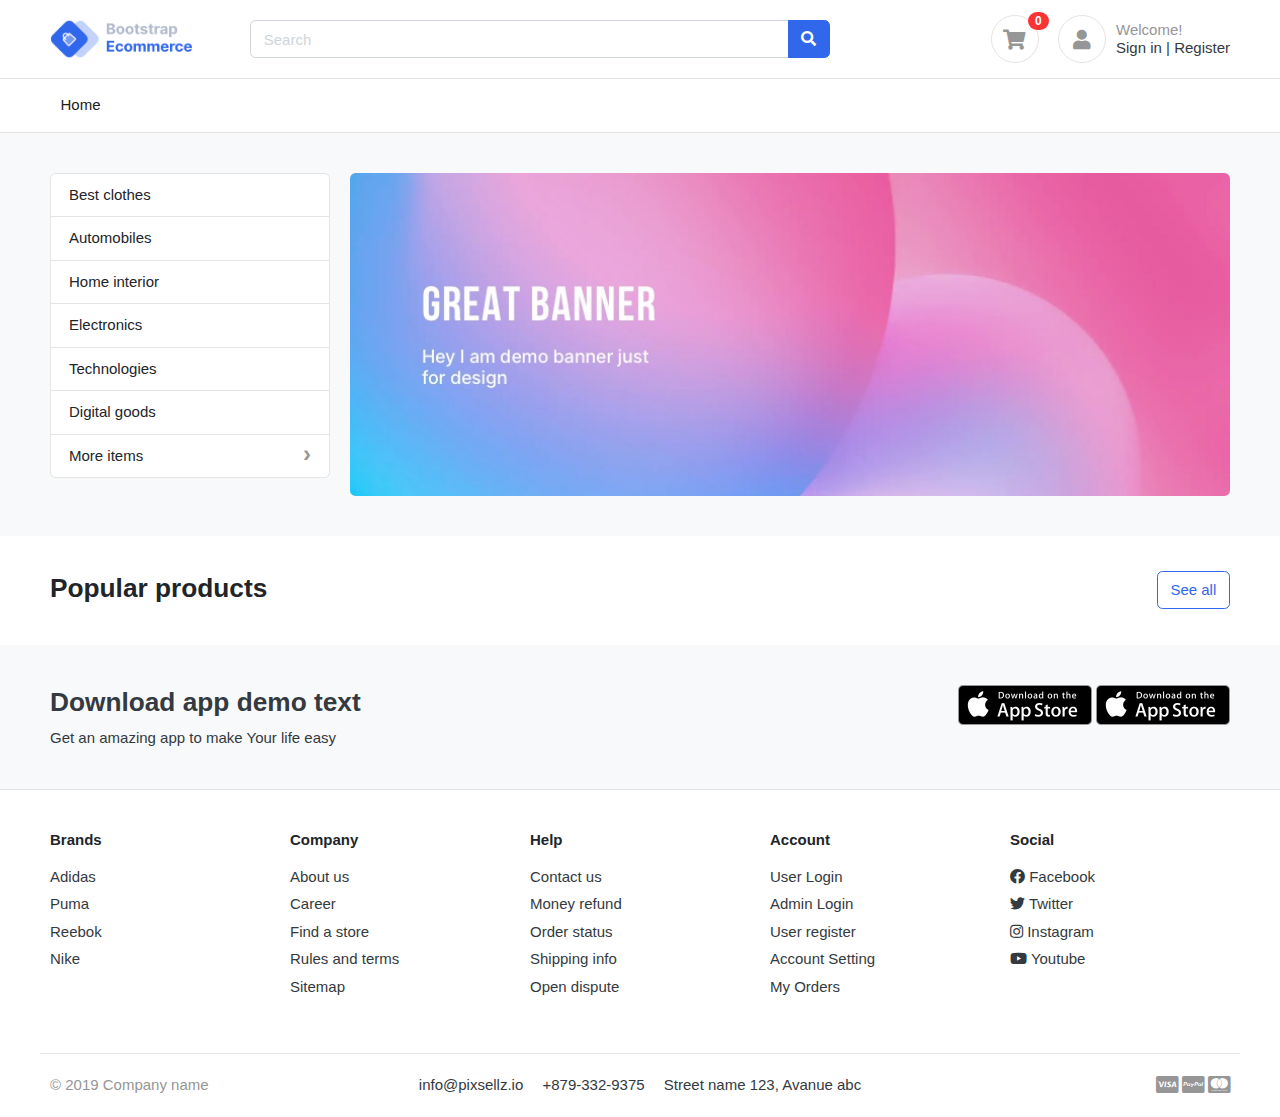
<file: index.html>
<!DOCTYPE HTML>
<html lang="en">

<!-- Mirrored from bootstrap-ecommerce.com/bootstrap-ecommerce-html/page-index-2.html by HTTrack Website Copier/3.x [XR&CO'2014], Mon, 22 Mar 2021 11:53:06 GMT -->
<head>
<meta charset="utf-8">
<meta http-equiv="pragma" content="no-cache" />
<meta http-equiv="cache-control" content="max-age=604800" />
<meta name="viewport" content="width=device-width, initial-scale=1, shrink-to-fit=no">

<title></title>

<link href="images/favicon.ico" rel="shortcut icon" type="image/x-icon">

<!-- jQuery -->
<script src="js/jquery-2.0.0.min.js" type="text/javascript"></script>

<!-- Bootstrap4 files-->
<script src="js/bootstrap.bundle.min.js" type="text/javascript"></script>
<link href="css/bootstrap.css" rel="stylesheet" type="text/css"/>

<!-- Font awesome 5 -->
<link href="fonts/fontawesome/css/all.min.css" type="text/css" rel="stylesheet">

<!-- custom style -->
<link href="css/ui.css" rel="stylesheet" type="text/css"/>
<link href="css/responsive.css" rel="stylesheet" media="only screen and (max-width: 1200px)" />

<!-- custom javascript -->
<script src="js/script.js" type="text/javascript"></script>

<script type="text/javascript">
/// some script

// jquery ready start
$(document).ready(function() {
	// jQuery code

}); 
// jquery end
</script>

</head>
<body>


<header class="section-header">

<section class="header-main border-bottom">
	<div class="container">
<div class="row align-items-center">
	<div class="col-lg-2 col-4">
		<a href="./index.html" class="brand-wrap">
			<img class="logo" src="images/logo.png">
		</a> <!-- brand-wrap.// -->
	</div>
	<div class="col-lg-6 col-sm-12">
		<form action="#" class="search">
			<div class="input-group w-100">
			    <input type="text" class="form-control" placeholder="Search">
			    <div class="input-group-append">
			      <button class="btn btn-primary" type="submit">
			        <i class="fa fa-search"></i>
			      </button>
			    </div>
		    </div>
		</form> <!-- search-wrap .end// -->
	</div> <!-- col.// -->
	<div class="col-lg-4 col-sm-6 col-12">
		<div class="widgets-wrap float-md-right">
			<div class="widget-header  mr-3">
				<a href="shopping-cart.html" class="icon icon-sm rounded-circle border"><i class="fa fa-shopping-cart"></i></a>
				<span class="badge badge-pill badge-danger notify">0</span>
			</div>
			<div class="widget-header icontext">
				<a href="#" class="icon icon-sm rounded-circle border"><i class="fa fa-user"></i></a>
				<div class="text">
					<span class="text-muted">Welcome!</span>
					<div> 
						<a href="user-login.html">Sign in</a> |  
						<a href="user-register.html"> Register</a>
					</div>
				</div>
			</div>

		</div> <!-- widgets-wrap.// -->
	</div> <!-- col.// -->
</div> <!-- row.// -->
	</div> <!-- container.// -->
</section> <!-- header-main .// -->
</header> <!-- section-header.// -->


<nav class="navbar navbar-main navbar-expand-lg navbar-light border-bottom">
  <div class="container">

    <button class="navbar-toggler" type="button" data-toggle="collapse" data-target="#main_nav" aria-controls="main_nav" aria-expanded="false" aria-label="Toggle navigation">
      <span class="navbar-toggler-icon"></span>
    </button>

    <div class="collapse navbar-collapse" id="main_nav">
      <ul class="navbar-nav">
      	<li class="nav-item dropdown">
           <a class="nav-link" href="index.html">Home</a>
        </li>
     
      </ul>
    </div> <!-- collapse .// -->
  </div> <!-- container .// -->
</nav>

</header> <!-- section-header.// -->


<!-- ========================= SECTION MAIN ========================= -->
<section class="section-main bg padding-y">
<div class="container">

<div class="row">
	<aside class="col-md-3">
		<nav class="card">
			<ul class="menu-category">
				<li><a href="#">Best clothes</a></li>
				<li><a href="#">Automobiles</a></li>
				<li><a href="#">Home interior</a></li>
				<li><a href="#">Electronics</a></li>
				<li><a href="#">Technologies</a></li>
				<li><a href="#">Digital goods</a></li>
				<li class="has-submenu"><a href="#">More items</a>
					<ul class="submenu">
						<li><a href="#">Submenu name</a></li>
						<li><a href="#">Great submenu</a></li>
						<li><a href="#">Another menu</a></li>
						<li><a href="#">Some others</a></li>
					</ul>
				</li>
			</ul>
		</nav>
	</aside> <!-- col.// -->
	<div class="col-md-9">
		<article class="banner-wrap">
			<img src="images/banners/2.jpg" class="w-100 rounded">
		</article>
	</div> <!-- col.// -->
</div> <!-- row.// -->
</div> <!-- container //  -->
</section>
<!-- ========================= SECTION MAIN END// ========================= -->

<!-- ========================= SECTION  ========================= -->
<section class="section-name padding-y-sm">
<div class="container">

<header class="section-heading">
	<a href="#" class="btn btn-outline-primary float-right">See all</a>
	<h3 class="section-title">Popular products</h3>
</header><!-- sect-heading -->

	
<div class="row" id="product">
	
</div> <!-- row.// -->

</div><!-- container // -->
</section>
<!-- ========================= SECTION  END// ========================= -->


<!-- ========================= SECTION  ========================= -->
<section class="section-name padding-y bg">
<div class="container">

<div class="row">
<div class="col-md-6">
	<h3>Download app demo text</h3>
	<p>Get an amazing app  to make Your life easy</p>
</div>
<div class="col-md-6 text-md-right">
	<a href="#"><img src="images/misc/appstore.png" height="40"></a>
	<a href="#"><img src="images/misc/appstore.png" height="40"></a>
</div>
</div> <!-- row.// -->
</div><!-- container // -->
</section>
<!-- ========================= SECTION  END// ======================= -->



<!-- ========================= FOOTER ========================= -->
<footer class="section-footer border-top">
	<div class="container">
		<section class="footer-top padding-y">
			<div class="row">
				<aside class="col-md col-6">
					<h6 class="title">Brands</h6>
					<ul class="list-unstyled">
						<li> <a href="#">Adidas</a></li>
						<li> <a href="#">Puma</a></li>
						<li> <a href="#">Reebok</a></li>
						<li> <a href="#">Nike</a></li>
					</ul>
				</aside>
				<aside class="col-md col-6">
					<h6 class="title">Company</h6>
					<ul class="list-unstyled">
						<li> <a href="#">About us</a></li>
						<li> <a href="#">Career</a></li>
						<li> <a href="#">Find a store</a></li>
						<li> <a href="#">Rules and terms</a></li>
						<li> <a href="#">Sitemap</a></li>
					</ul>
				</aside>
				<aside class="col-md col-6">
					<h6 class="title">Help</h6>
					<ul class="list-unstyled">
						<li> <a href="#">Contact us</a></li>
						<li> <a href="#">Money refund</a></li>
						<li> <a href="#">Order status</a></li>
						<li> <a href="#">Shipping info</a></li>
						<li> <a href="#">Open dispute</a></li>
					</ul>
				</aside>
				<aside class="col-md col-6">
					<h6 class="title">Account</h6>
					<ul class="list-unstyled">
						<li> <a href="#"> User Login </a></li>
						<li> <a href="user-login.html"> Admin Login </a></li>
						<li> <a href="#"> User register </a></li>
						<li> <a href="#"> Account Setting </a></li>
						<li> <a href="#"> My Orders </a></li>
					</ul>
				</aside>
				<aside class="col-md">
					<h6 class="title">Social</h6>
					<ul class="list-unstyled">
						<li><a href="#"> <i class="fab fa-facebook"></i> Facebook </a></li>
						<li><a href="#"> <i class="fab fa-twitter"></i> Twitter </a></li>
						<li><a href="#"> <i class="fab fa-instagram"></i> Instagram </a></li>
						<li><a href="#"> <i class="fab fa-youtube"></i> Youtube </a></li>
					</ul>
				</aside>
			</div> <!-- row.// -->
		</section>	<!-- footer-top.// -->

		<section class="footer-bottom border-top row">
			<div class="col-md-2">
				<p class="text-muted"> &copy 2019 Company name </p>
			</div>
			<div class="col-md-8 text-md-center">
				<span  class="px-2">info@pixsellz.io</span>
				<span  class="px-2">+879-332-9375</span>
				<span  class="px-2">Street name 123, Avanue abc</span>
			</div>
			<div class="col-md-2 text-md-right text-muted">
				<i class="fab fa-lg fa-cc-visa"></i>
				<i class="fab fa-lg fa-cc-paypal"></i>
				<i class="fab fa-lg fa-cc-mastercard"></i>
			</div>
		</section>
	</div><!-- //container -->
</footer>
<!-- ========================= FOOTER END // ========================= -->

<script src="./mainjs/index.js"></script>
</body>

</html>
</file>
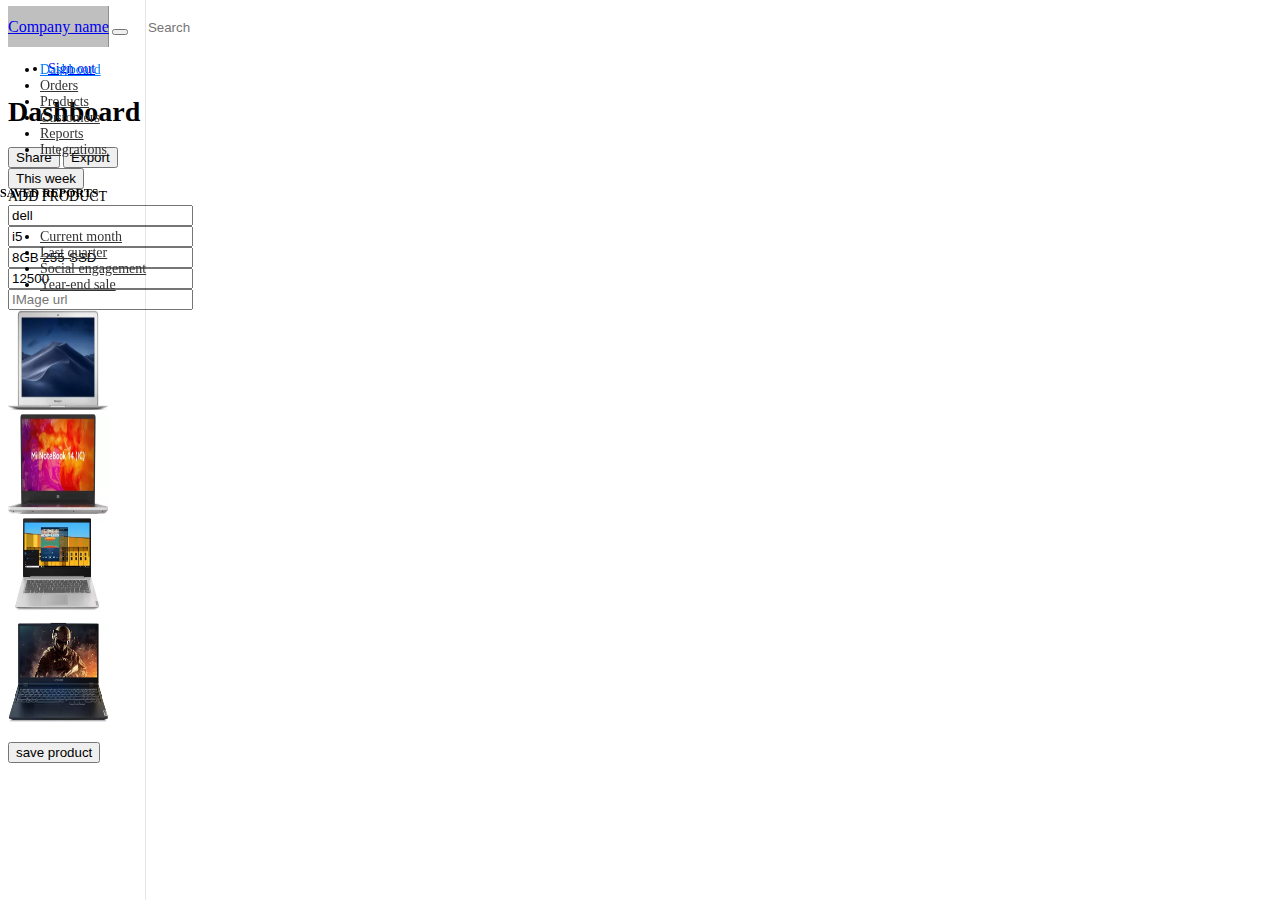
<file: admin/index.html>
<!doctype html>
<html lang="en">
  <head>
    <meta charset="utf-8">
    <meta name="viewport" content="width=device-width, initial-scale=1">
    <meta name="description" content="">
    <meta name="author" content="Mark Otto, Jacob Thornton, and Bootstrap contributors">
    <meta name="generator" content="Hugo 0.80.0">
    <title>Dashboard Template · Bootstrap v5.0</title>



    <!-- Bootstrap core CSS -->
<!-- CSS only -->
<link href="https://cdn.jsdelivr.net/npm/bootstrap@5.0.0-beta2/dist/css/bootstrap.min.css" rel="stylesheet" integrity="sha384-BmbxuPwQa2lc/FVzBcNJ7UAyJxM6wuqIj61tLrc4wSX0szH/Ev+nYRRuWlolflfl" crossorigin="anonymous">
    <style>
      .bd-placeholder-img {
        font-size: 1.125rem;
        text-anchor: middle;
        -webkit-user-select: none;
        -moz-user-select: none;
        user-select: none;
      }

      @media (min-width: 768px) {
        .bd-placeholder-img-lg {
          font-size: 3.5rem;
        }
      }
    
    </style>

    
    <!-- Custom styles for this template -->
    <link href="./admin-asset/css/dashboard.css" rel="stylesheet">
  </head>
  <body>
    
<header class="navbar navbar-dark sticky-top bg-primary flex-md-nowrap p-0 shadow">
  <a class="navbar-brand col-md-3 col-lg-2 me-0 px-3" href="#">Company name</a>
  <button class="navbar-toggler position-absolute d-md-none collapsed" type="button" data-bs-toggle="collapse" data-bs-target="#sidebarMenu" aria-controls="sidebarMenu" aria-expanded="false" aria-label="Toggle navigation">
    <span class="navbar-toggler-icon"></span>
  </button>
  <input class="form-control form-control-dark w-100" type="text" placeholder="Search" aria-label="Search">
  <ul class="navbar-nav px-3">
    <li class="nav-item text-nowrap">
      <a class="nav-link" href="#">Sign out</a>
    </li>
  </ul>
</header>

<div class="container-fluid">
  <div class="row">
    <nav id="sidebarMenu" class="col-md-3 col-lg-2 d-md-block bg-light sidebar collapse">
      <div class="position-sticky pt-3">
        <ul class="nav flex-column">
          <li class="nav-item">
            <a class="nav-link active" aria-current="page" href="#">
              <span data-feather="home"></span>
              Dashboard
            </a>
          </li>
          <li class="nav-item">
            <a class="nav-link" href="#">
              <span data-feather="file"></span>
              Orders
            </a>
          </li>
          <li class="nav-item">
            <a class="nav-link" href="#">
              <span data-feather="shopping-cart"></span>
              Products
            </a>
          </li>
          <li class="nav-item">
            <a class="nav-link" href="#">
              <span data-feather="users"></span>
              Customers
            </a>
          </li>
          <li class="nav-item">
            <a class="nav-link" href="#">
              <span data-feather="bar-chart-2"></span>
              Reports
            </a>
          </li>
          <li class="nav-item">
            <a class="nav-link" href="#">
              <span data-feather="layers"></span>
              Integrations
            </a>
          </li>
        </ul>

        <h6 class="sidebar-heading d-flex justify-content-between align-items-center px-3 mt-4 mb-1 text-muted">
          <span>Saved reports</span>
          <a class="link-secondary" href="#" aria-label="Add a new report">
            <span data-feather="plus-circle"></span>
          </a>
        </h6>
        <ul class="nav flex-column mb-2">
          <li class="nav-item">
            <a class="nav-link" href="#">
              <span data-feather="file-text"></span>
              Current month
            </a>
          </li>
          <li class="nav-item">
            <a class="nav-link" href="#">
              <span data-feather="file-text"></span>
              Last quarter
            </a>
          </li>
          <li class="nav-item">
            <a class="nav-link" href="#">
              <span data-feather="file-text"></span>
              Social engagement
            </a>
          </li>
          <li class="nav-item">
            <a class="nav-link" href="#">
              <span data-feather="file-text"></span>
              Year-end sale
            </a>
          </li>
        </ul>
      </div>
    </nav>

    <main class="col-md-9 ms-sm-auto col-lg-10 px-md-4">
      <div class="d-flex justify-content-between flex-wrap flex-md-nowrap align-items-center pt-3 pb-2 mb-3 border-bottom">
        <h1 class="h2">Dashboard</h1>
        <div class="btn-toolbar mb-2 mb-md-0">
          <div class="btn-group me-2">
            <button type="button" class="btn btn-sm btn-outline-secondary">Share</button>
            <button type="button" class="btn btn-sm btn-outline-secondary">Export</button>
          </div>
          <button type="button" class="btn btn-sm btn-outline-secondary dropdown-toggle">
            <span data-feather="calendar"></span>
            This week
          </button>
        </div>
      </div>

     <div class="main">
       <div class="row">
         <div class="col col-sm-6 offset-2">
           <div class="card">
             <div class="card-header bg-info text-center" >ADD PRODUCT</div>
             <div class="card-body">
              <input class="form-control" type="text" placeholder="enter brand name" value="dell" id="brand">
              <br>
              <input class="form-control" type="text" placeholder="enter processor name" value="i5" id="processor">
              <br>
              <input class="form-control" type="text" placeholder="enter RAM ROM name" value="8GB 255-SSD" id="ramrom">
              <br>
              <input class="form-control" type="text" placeholder="enter Price name" value="12500" id="price">
              <br>
              <input type="text" placeholder="IMage url " class="form-control" id="imgurl">
              <br>
              <div class="row">
                <div class="col  col-sm-3" onclick="imageinset('./images/laptop/apple-na-thin-and-light-laptop-original-imafe6f78hur4jbh.webp')">
                  <img height="100" width="100" src="../images/laptop/apple-na-thin-and-light-laptop-original-imafe6f78hur4jbh.webp" alt="">
                </div>
                <div class="col  col-sm-3" onclick="imageinset('./images/laptop/mi-original-imafzh5gntdcfhkt.webp')">
                  <img height="100" width="100" src="../images/laptop/mi-original-imafzh5gntdcfhkt.webp" alt="">
                </div>
                <div class="col  col-sm-3" onclick="imageinset('./images/laptop/lenovo-laptop-original-imafrhdughbghcek.webp')">
                  <img height="100" width="100" src="../images/laptop/lenovo-laptop-original-imafrhdughbghcek.webp" alt="">
                </div>
                <div class="col  col-sm-3" onclick="imageinset('./images/laptop/lenovo-original-imafzhsyzryckmew.webp')">
                  <img height="100" width="100" src="../images/laptop/lenovo-original-imafzhsyzryckmew.webp" alt="">
                </div>
              </div>
              <br>
              <input  type="button" onclick="addproduct()" class="form-control btn btn-outline-success " value="save product">
              <br>
             </div>
           </div>
          </div>
         </div>
       </div>
        
     </div>
    </main>
  </div>
</div>


    
<script src="./adminjs/index-admin.js"></script>

  </body>
</html>
</file>
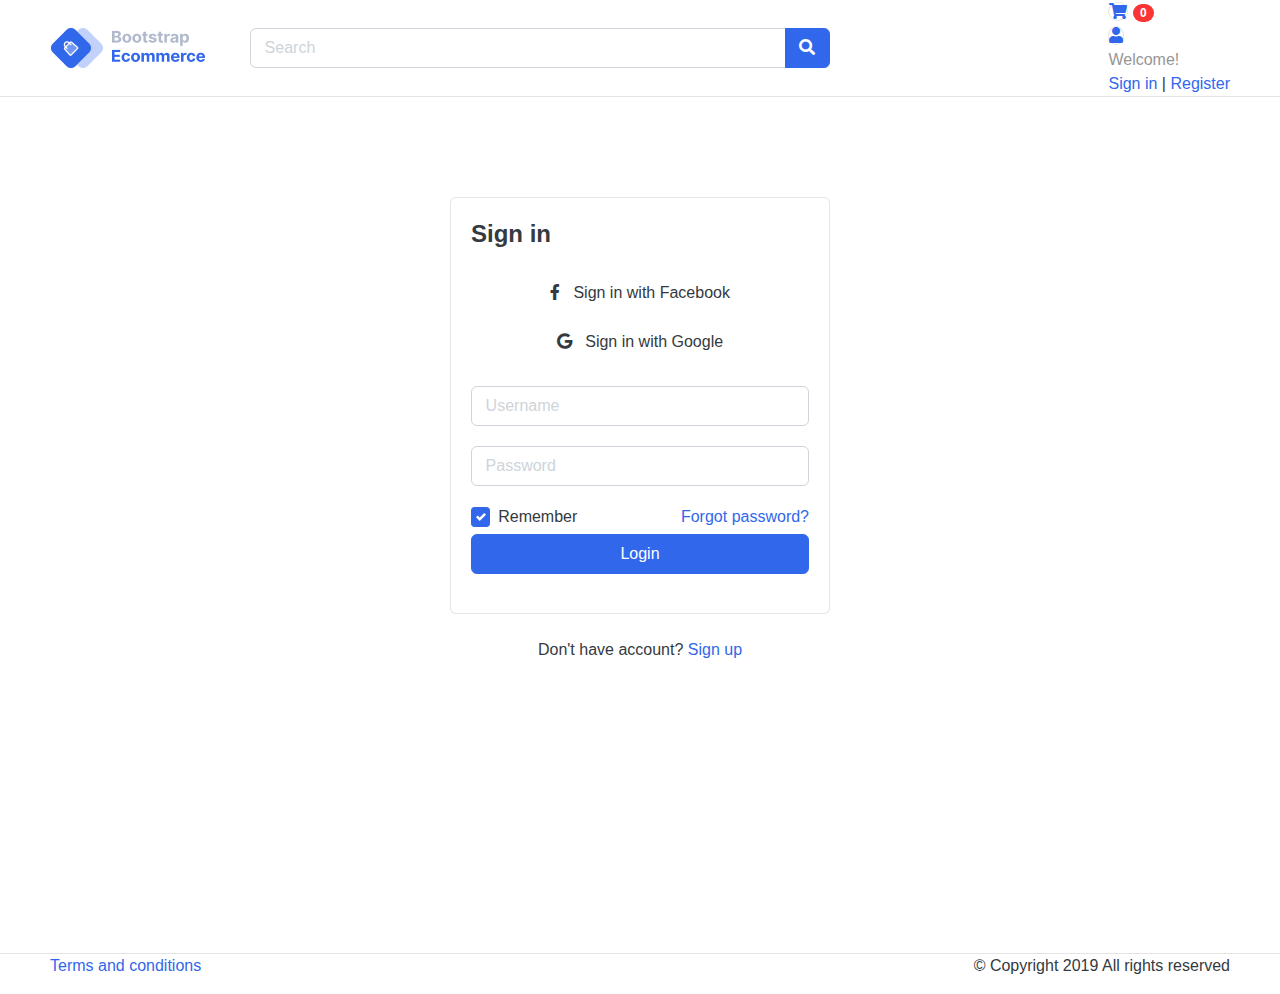
<file: product_details.html>
<!DOCTYPE HTML>
<html lang="en">

<!-- Mirrored from bootstrap-ecommerce.com/bootstrap-ecommerce-html/page-index-2.html by HTTrack Website Copier/3.x [XR&CO'2014], Mon, 22 Mar 2021 11:53:06 GMT -->
<head>
<meta charset="utf-8">
<meta http-equiv="pragma" content="no-cache" />
<meta http-equiv="cache-control" content="max-age=604800" />
<meta name="viewport" content="width=device-width, initial-scale=1, shrink-to-fit=no">

<title></title>

<link href="images/favicon.ico" rel="shortcut icon" type="image/x-icon">


<!-- jQuery -->
<script src="js/jquery-2.0.0.min.js" type="text/javascript"></script>

<!-- Bootstrap4 files-->
<script src="js/bootstrap.bundle.min.js" type="text/javascript"></script>
<link href="css/bootstrap.css" rel="stylesheet" type="text/css"/>

<!-- Font awesome 5 -->
<link href="fonts/fontawesome/css/all.min.css" type="text/css" rel="stylesheet">

<!-- custom style -->
<link href="css/ui.css" rel="stylesheet" type="text/css"/>
<link href="css/responsive.css" rel="stylesheet" media="only screen and (max-width: 1200px)" />
<link rel="stylesheet" href="./css/produt.css">

<!-- custom javascript -->
<script src="js/script.js" type="text/javascript"></script>

<script type="text/javascript">
/// some script

// jquery ready start
$(document).ready(function() {
	// jQuery code

}); 
// jquery end
</script>

</head>
<body>


<header class="section-header">

<section class="header-main border-bottom">
	<div class="container">
<div class="row align-items-center">
	<div class="col-lg-2 col-4">
		<a href="./index.html" class="brand-wrap">
			<img class="logo" src="images/logo.png">
		</a> <!-- brand-wrap.// -->
	</div>
	<div class="col-lg-6 col-sm-12">
		<form action="#" class="search">
			<div class="input-group w-100">
			    <input type="text" class="form-control" placeholder="Search">
			    <div class="input-group-append">
			      <button class="btn btn-primary" type="submit">
			        <i class="fa fa-search"></i>
			      </button>
			    </div>
		    </div>
		</form> <!-- search-wrap .end// -->
	</div> <!-- col.// -->
	<div class="col-lg-4 col-sm-6 col-12">
		<div class="widgets-wrap float-md-right">
			<div class="widget-header  mr-3">
				<a href="#" class="icon icon-sm rounded-circle border"><i class="fa fa-shopping-cart"></i></a>
				<span class="badge badge-pill badge-danger notify">0</span>
			</div>
			<div class="widget-header icontext">
				<a href="#" class="icon icon-sm rounded-circle border"><i class="fa fa-user"></i></a>
				<div class="text">
					<span class="text-muted">Welcome!</span>
					<div> 
						<a href="user-login.html">Sign in</a> |  
						<a href="user-register.html"> Register</a>
					</div>
				</div>
			</div>

		</div> <!-- widgets-wrap.// -->
	</div> <!-- col.// -->
</div> <!-- row.// -->
	</div> <!-- container.// -->
</section> <!-- header-main .// -->
</header> <!-- section-header.// -->


<nav class="navbar navbar-main navbar-expand-lg navbar-light border-bottom">
  <div class="container">

    <button class="navbar-toggler" type="button" data-toggle="collapse" data-target="#main_nav" aria-controls="main_nav" aria-expanded="false" aria-label="Toggle navigation">
      <span class="navbar-toggler-icon"></span>
    </button>

    <div class="collapse navbar-collapse" id="main_nav">
      <ul class="navbar-nav">
      	<li class="nav-item dropdown">
           <a class="nav-link" href="index.html">Home</a>
        </li>
        <li class="nav-item">
          <a class="nav-link" href="about.html">About</a>
        </li>
        <li class="nav-item">
          <a class="nav-link" href="">Laptops</a>
        </li>
       
        <li class="nav-item dropdown">
          <a class="nav-link dropdown-toggle" data-toggle="dropdown" href="#"> More</a>
          <div class="dropdown-menu">
            <a class="dropdown-item" href="#">Mouse & Keyboards</a>
            <a class="dropdown-item" href="#">Usb</a>
            <div class="dropdown-divider"></div>
            <a class="dropdown-item" href="#">Category 1</a>
            <a class="dropdown-item" href="#">Category 2</a>
            <a class="dropdown-item" href="#">Category 3</a>
          </div>
        </li>
      </ul>
    </div> <!-- collapse .// -->
  </div> <!-- container .// -->
</nav>

</header> <!-- section-header.// -->
<div class="container" id="pdetail">
    
	<!-- product detail is show here... -->
</div>


<!-- ========================= SECTION  END// ======================= -->



<!-- ========================= FOOTER ========================= -->
<footer class="section-footer border-top ">
	<div class="container">
		<section class="footer-top padding-y">
			<div class="row">
				<aside class="col-md col-6">
					<h6 class="title">Brands</h6>
					<ul cl`ass="list-unstyled">
						<li> <a href="#">Adidas</a></li>
						<li> <a href="#">Puma</a></li>
						<li> <a href="#">Reebok</a></li>
						<li> <a href="#">Nike</a></li>
					</ul>
				</aside>
				<aside class="col-md col-6">
					<h6 class="title">Company</h6>
					<ul class="list-unstyled">
						<li> <a href="#">About us</a></li>
						<li> <a href="#">Career</a></li>
						<li> <a href="#">Find a store</a></li>
						<li> <a href="#">Rules and terms</a></li>
						<li> <a href="#">Sitemap</a></li>
					</ul>
				</aside>
				<aside class="col-md col-6">
					<h6 class="title">Help</h6>
					<ul class="list-unstyled">
						<li> <a href="#">Contact us</a></li>
						<li> <a href="#">Money refund</a></li>
						<li> <a href="#">Order status</a></li>
						<li> <a href="#">Shipping info</a></li>
						<li> <a href="#">Open dispute</a></li>
					</ul>
				</aside>
				<aside class="col-md col-6">
					<h6 class="title">Account</h6>
					<ul class="list-unstyled">
						<li> <a href="#"> User Login </a></li>
						<li> <a href="#"> User register </a></li>
						<li> <a href="#"> Account Setting </a></li>
						<li> <a href="#"> My Orders </a></li>
					</ul>
				</aside>
				<aside class="col-md">
					<h6 class="title">Social</h6>
					<ul class="list-unstyled">
						<li><a href="#"> <i class="fab fa-facebook"></i> Facebook </a></li>
						<li><a href="#"> <i class="fab fa-twitter"></i> Twitter </a></li>
						<li><a href="#"> <i class="fab fa-instagram"></i> Instagram </a></li>
						<li><a href="#"> <i class="fab fa-youtube"></i> Youtube </a></li>
					</ul>
				</aside>
			</div> <!-- row.// -->
		</section>	<!-- footer-top.// -->

		<section class="footer-bottom border-top row">
			<div class="col-md-2">
				<p class="text-muted"> &copy 2019 Company name </p>
			</div>
			<div class="col-md-8 text-md-center">
				<span  class="px-2">info@pixsellz.io</span>
				<span  class="px-2">+879-332-9375</span>
				<span  class="px-2">Street name 123, Avanue abc</span>
			</div>
			<div class="col-md-2 text-md-right text-muted">
				<i class="fab fa-lg fa-cc-visa"></i>
				<i class="fab fa-lg fa-cc-paypal"></i>
				<i class="fab fa-lg fa-cc-mastercard"></i>
			</div>
		</section>
	</div><!-- //container -->
</footer>
<!-- ========================= FOOTER END // ========================= -->

<script src="./mainjs/product_details.js"></script>

</body>
</html>
</file>
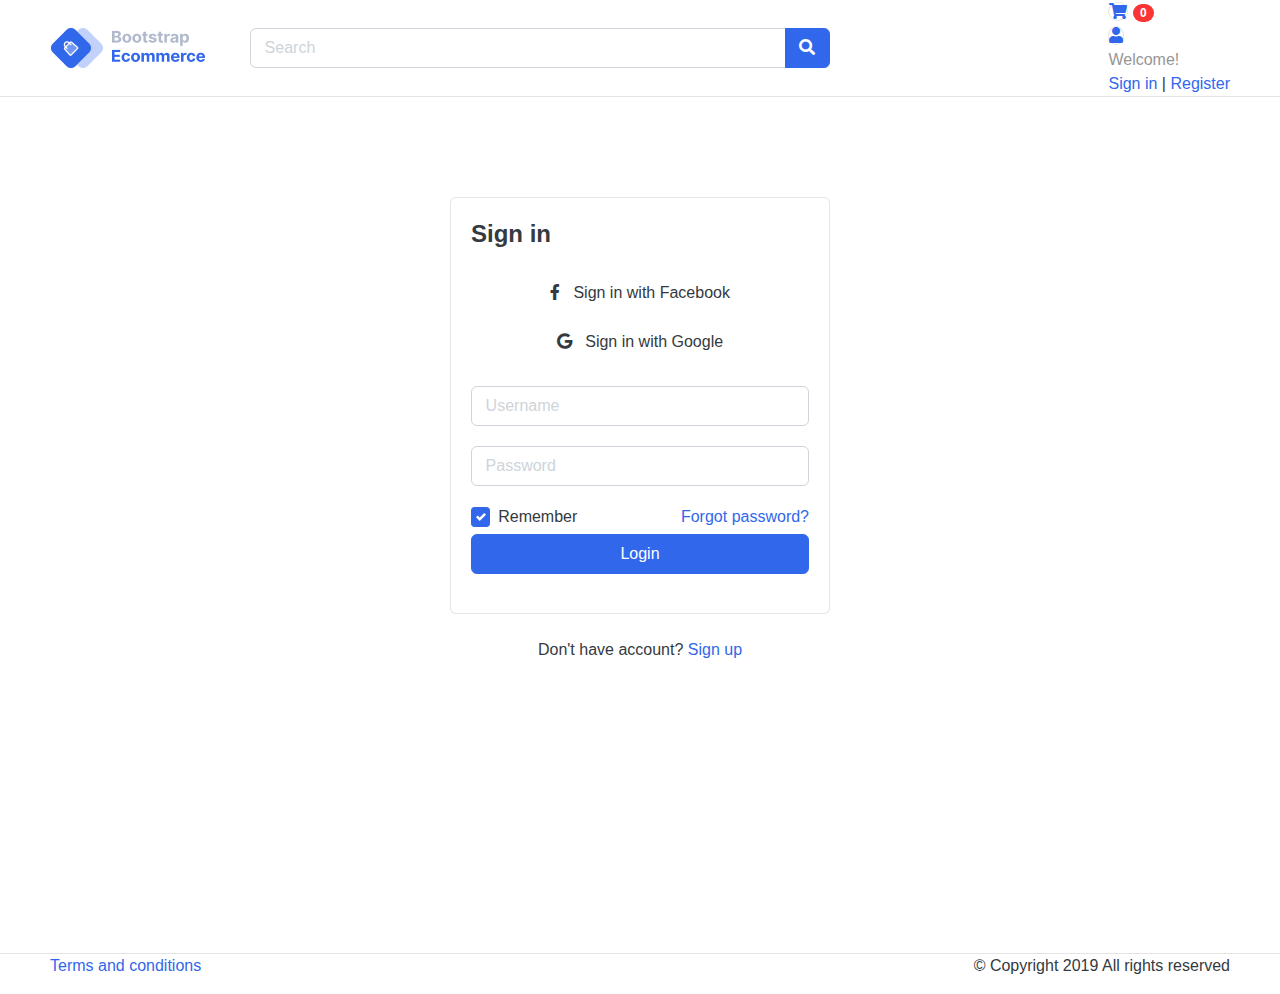
<file: shopping-cart.html>
<!DOCTYPE HTML>
<html lang="en">

<!-- Mirrored from bootstrap-ecommerce.com/bootstrap-ecommerce-html/page-shopping-cart.html by HTTrack Website Copier/3.x [XR&CO'2014], Mon, 22 Mar 2021 11:53:14 GMT -->
<head>
<meta charset="utf-8">
<meta http-equiv="pragma" content="no-cache" />
<meta http-equiv="cache-control" content="max-age=604800" />
<meta name="viewport" content="width=device-width, initial-scale=1, shrink-to-fit=no">

<title>Website title - bootstrap html template</title>

<link href="images/favicon.ico" rel="shortcut icon" type="image/x-icon">

<!-- jQuery -->
<script src="js/jquery-2.0.0.min.js" type="text/javascript"></script>

<!-- Bootstrap4 files-->
<script src="js/bootstrap.bundle.min.js" type="text/javascript"></script>
<link href="css/bootstrap.css" rel="stylesheet" type="text/css"/>

<!-- Font awesome 5 -->
<link href="fonts/fontawesome/css/all.min.css" type="text/css" rel="stylesheet">

<!-- custom style -->
<link href="css/ui.css" rel="stylesheet" type="text/css"/>
<link href="css/responsive.css" rel="stylesheet" media="only screen and (max-width: 1200px)" />

<!-- custom javascript -->
<script src="js/script.js" type="text/javascript"></script>

<script type="text/javascript">
/// some script

// jquery ready start
$(document).ready(function() {
	// jQuery code

}); 
// jquery end
</script>

</head>
<body>


<header class="section-header">
<section class="header-main border-bottom">
	<div class="container">
<div class="row align-items-center">
	<div class="col-lg-2 col-4">
		<a href="./index.html" class="brand-wrap">
			<img class="logo" src="images/logo.png">
		</a> <!-- brand-wrap.// -->
	</div>
	<div class="col-lg-6 col-sm-12">
		<form action="#" class="search">
			<div class="input-group w-100">
			    <input type="text" class="form-control" placeholder="Search">
			    <div class="input-group-append">
			      <button class="btn btn-primary" type="submit">
			        <i class="fa fa-search"></i>
			      </button>
			    </div>
		    </div>
		</form> <!-- search-wrap .end// -->
	</div> <!-- col.// -->
	<div class="col-lg-4 col-sm-6 col-12">
		<div class="widgets-wrap float-md-right">
			<div class="widget-header  mr-3">
				<a href="#" class="icon icon-sm rounded-circle border"><i class="fa fa-shopping-cart"></i></a>
				<span class="badge badge-pill badge-danger notify">0</span>
			</div>
			<div class="widget-header icontext">
				<a href="#" class="icon icon-sm rounded-circle border"><i class="fa fa-user"></i></a>
				<div class="text">
					<span class="text-muted">Welcome!</span>
					<div> 
						<a href="user-login.html">Sign in</a> |  
						<a href="user-register.html"> Register</a>
					</div>
				</div>
			</div>

		</div> <!-- widgets-wrap.// -->
	</div> <!-- col.// -->
</div> <!-- row.// -->
	</div> <!-- container.// -->
</section> <!-- header-main .// -->
</header> <!-- section-header.// -->



<!-- ========================= SECTION PAGETOP ========================= -->
<section class="section-pagetop bg">
<div class="container">
	<h2 class="title-page">Shopping cart</h2>
</div> <!-- container //  -->
</section>
<!-- ========================= SECTION INTRO END// ========================= -->

<!-- ========================= SECTION CONTENT ========================= -->
<section class="section-content padding-y">
<div class="container">

<div class="row">
	<main class="col-md-9">
<div class="card">

<table class="table table-borderless table-shopping-cart">
<thead class="text-muted">
<tr class="small text-uppercase">
  <th scope="col">Product</th>
  <th scope="col" width="120">Quantity</th>
  <th scope="col" width="120">Price</th>
  <th scope="col" class="text-right" width="200"> </th>
</tr>
</thead>
<tbody id="productcart">
<!-- <tr>
	<td>
		<figure class="itemside">
			<div class="aside"><img src="images/items/1.jpg" class="img-sm"></div>
			<figcaption class="info">
				<a href="#" class="title text-dark">Some name of item goes here nice</a>
				<p class="text-muted small">Size: XL, Color: blue, <br> Brand: Gucci</p>
			</figcaption>
		</figure>
	</td>
	<td> 
		<select class="form-control">
			<option>1</option>
			<option>2</option>	
			<option>3</option>	
			<option>4</option>	
		</select> 
	</td>
	<td> 
		<div class="price-wrap"> 
			<var class="price">$1156.00</var> 
			<small class="text-muted"> $315.20 each </small> 
		</div> 
	</td>
	<td class="text-right"> 
	<a data-original-title="Save to Wishlist" title="" href="#" class="btn btn-light" data-toggle="tooltip"> <i class="fa fa-heart"></i></a> 
	<a href="#" class="btn btn-light"> Remove</a>
	</td> 
</tr>-->

</tbody>
</table>

<div class="card-body border-top">
	<a href="./thankyou.html"  class="btn btn-primary float-md-right"> Make Purchase <i class="fa fa-chevron-right"></i> </a>
	<a href="#" class="btn btn-light"> <i class="fa fa-chevron-left"></i> Continue shopping </a>
</div>	
</div> 

<div class="alert alert-success mt-3">
	<p class="icontext"><i class="icon text-success fa fa-truck"></i> Free Delivery within 1-2 weeks</p>
</div>

	</main>
	<aside class="col-md-3">
		<div class="card mb-3">
			<div class="card-body">
			<form>
				<div class="form-group">
					<label>Have coupon?</label>
					<div class="input-group">
						<input type="text" class="form-control" name="" placeholder="Coupon code">
						<span class="input-group-append"> 
							<button class="btn btn-primary">Apply</button>
						</span>
					</div>
				</div>
			</form>
			</div> 
		</div>  
		<div class="card">
			<div class="card-body">
					<dl class="dlist-align">
					  <dt>Discount:</dt>
					  <dd class="text-right" >00.00%</dd>
					</dl>
					<dl class="dlist-align">
					  <dt>Total Items:</dt>
					  <dd class="text-right" id="titem"></dd>
					</dl>
					<dl class="dlist-align">
					  <dt>Total Price:</dt>
					  <dd class="text-right  h5"><strong id="tprice"></strong></dd>
					</dl>
					<hr>
					<p class="text-center mb-3">
						<img src="images/misc/payments.png" height="26">
					</p>
					
			</div> 
		</div>  
	</aside> 
</div>

</div> <!-- container .//  -->
</section>
<!-- ========================= SECTION CONTENT END// ========================= -->

<!-- ========================= SECTION  ========================= -->
<section class="section-name bg padding-y">
<div class="container">
<h6>Payment and refund policy</h6>
<p>Lorem ipsum dolor sit amet, consectetur adipisicing elit, sed do eiusmod
tempor incididunt ut labore et dolore magna aliqua. Ut enim ad minim veniam,
quis nostrud exercitation ullamco laboris nisi ut aliquip ex ea commodo
consequat. Duis aute irure dolor in reprehenderit in voluptate velit esse
cillum dolore eu fugiat nulla pariatur. Excepteur sint occaecat cupidatat non
proident, sunt in culpa qui officia deserunt mollit anim id est laborum.</p>
<p>Lorem ipsum dolor sit amet, consectetur adipisicing elit, sed do eiusmod
tempor incididunt ut labore et dolore magna aliqua. Ut enim ad minim veniam,
quis nostrud exercitation ullamco laboris nisi ut aliquip ex ea commodo
consequat. Duis aute irure dolor in reprehenderit in voluptate velit esse
cillum dolore eu fugiat nulla pariatur. Excepteur sint occaecat cupidatat non
proident, sunt in culpa qui officia deserunt mollit anim id est laborum.</p>

</div><!-- container // -->
</section>
<!-- ========================= SECTION  END// ========================= -->

<!-- ========================= FOOTER ========================= -->
<footer class="section-footer border-top padding-y">
	<div class="container">
		<p class="float-md-right"> 
			&copy Copyright 2019 All rights reserved
		</p>
		<p>
			<a href="#">Terms and conditions</a>
		</p>
	</div><!-- //container -->
</footer>
<!-- ========================= FOOTER END // ========================= -->


<script src="./mainjs/shopping-cart.js"></script>

</body>

</html>
</file>
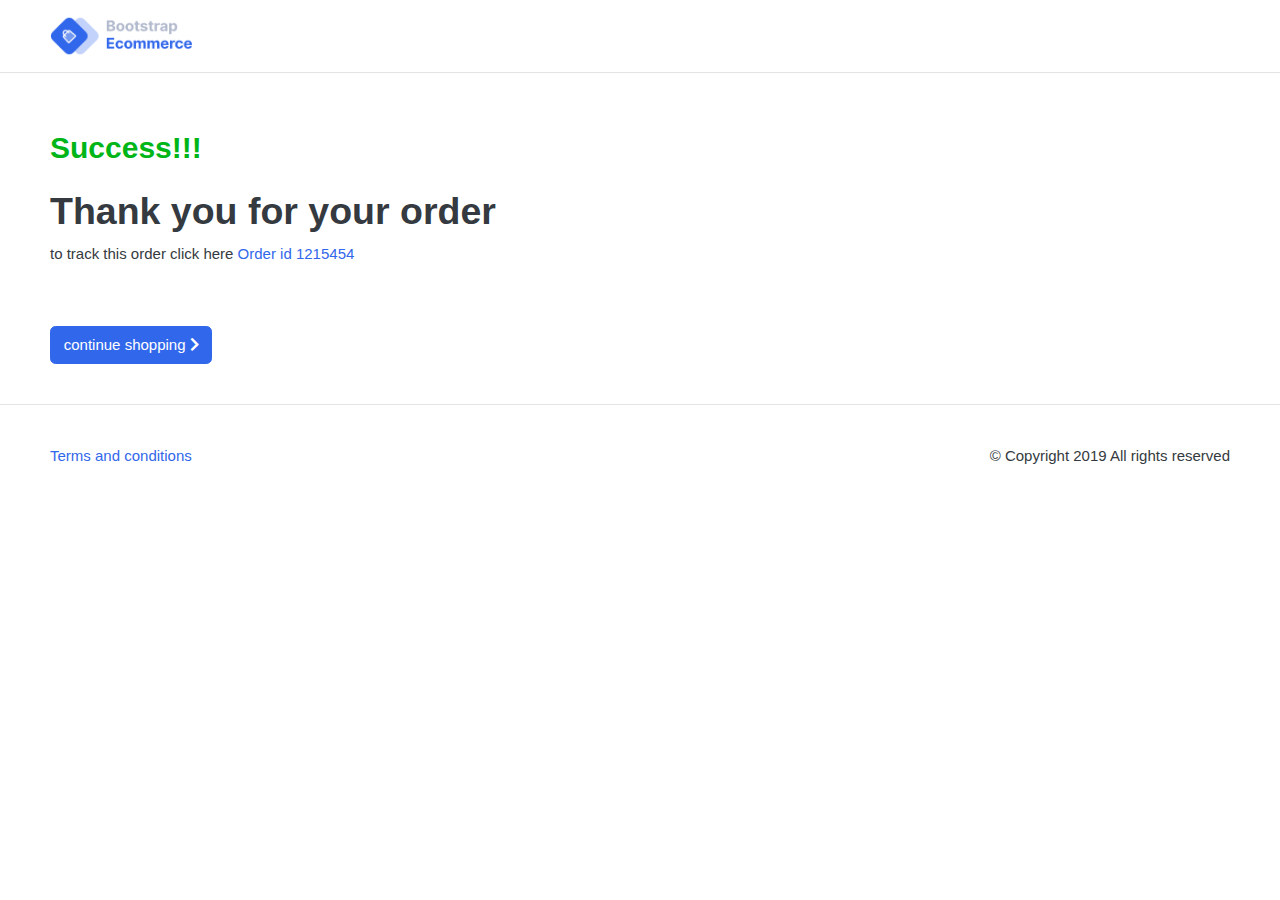
<file: thankyou.html>
<!DOCTYPE HTML>
<html lang="en">

<!-- Mirrored from bootstrap-ecommerce.com/bootstrap-ecommerce-html/page-blank-starter.html by HTTrack Website Copier/3.x [XR&CO'2014], Mon, 22 Mar 2021 11:45:17 GMT -->
<head>
<meta charset="utf-8">
<meta name="viewport" content="width=device-width, initial-scale=1, shrink-to-fit=no">

<title>Website title - bootstrap html template</title>

<link rel="shortcut icon" type="image/x-icon" href="images/favicon.ico">

<!-- jQuery -->
<script src="js/jquery-2.0.0.min.js" type="text/javascript"></script>

<!-- Bootstrap4 files-->
<script src="js/bootstrap.bundle.min.js" type="text/javascript"></script>
<link href="css/bootstrap.css" rel="stylesheet" type="text/css"/>

<!-- Font awesome 5 -->
<link href="fonts/fontawesome/css/all.min.css" type="text/css" rel="stylesheet">

<!-- custom style -->
<link href="css/ui.css" rel="stylesheet" type="text/css"/>
<link href="css/responsive.css" rel="stylesheet" />

<!-- custom javascript -->
<script src="js/script.js" type="text/javascript"></script>

</head>
<body>

<header class="section-header">
<section class="header-main border-bottom">
<div class="container">
	<a href="./index.html" class="brand-wrap"><img class="logo" src="images/logo.png"></a>
</div> <!-- container.// -->
</section>
</header> <!-- section-header.// -->


<section class="section-content padding-y">
<div class="container">

<header class="section-heading">
	<h2 class="section-title text-success">Success!!! </h2>
</header><!-- sect-heading -->

    <h1>Thank you for your order</h1>
    <p>to track this order click here <a href="">Order id 1215454</a></p>
	<a href="./index.html"  class="btn btn-primary mt-5"> continue shopping <i class="fa fa-chevron-right"></i> </a>


</div> <!-- container .//  -->
</section>
<!-- ========================= SECTION CONTENT END// ========================= -->

<!-- ========================= FOOTER ========================= -->
<footer class="section-footer border-top padding-y">
	<div class="container">
		<p class="float-md-right"> 
			&copy Copyright 2019 All rights reserved
		</p>
		<p>
			<a href="#">Terms and conditions</a>
		</p>
	</div><!-- //container -->
</footer>
<!-- ========================= FOOTER END // ========================= -->


</body>

<!-- Mirrored from bootstrap-ecommerce.com/bootstrap-ecommerce-html/page-blank-starter.html by HTTrack Website Copier/3.x [XR&CO'2014], Mon, 22 Mar 2021 11:45:17 GMT -->
</html>
</file>
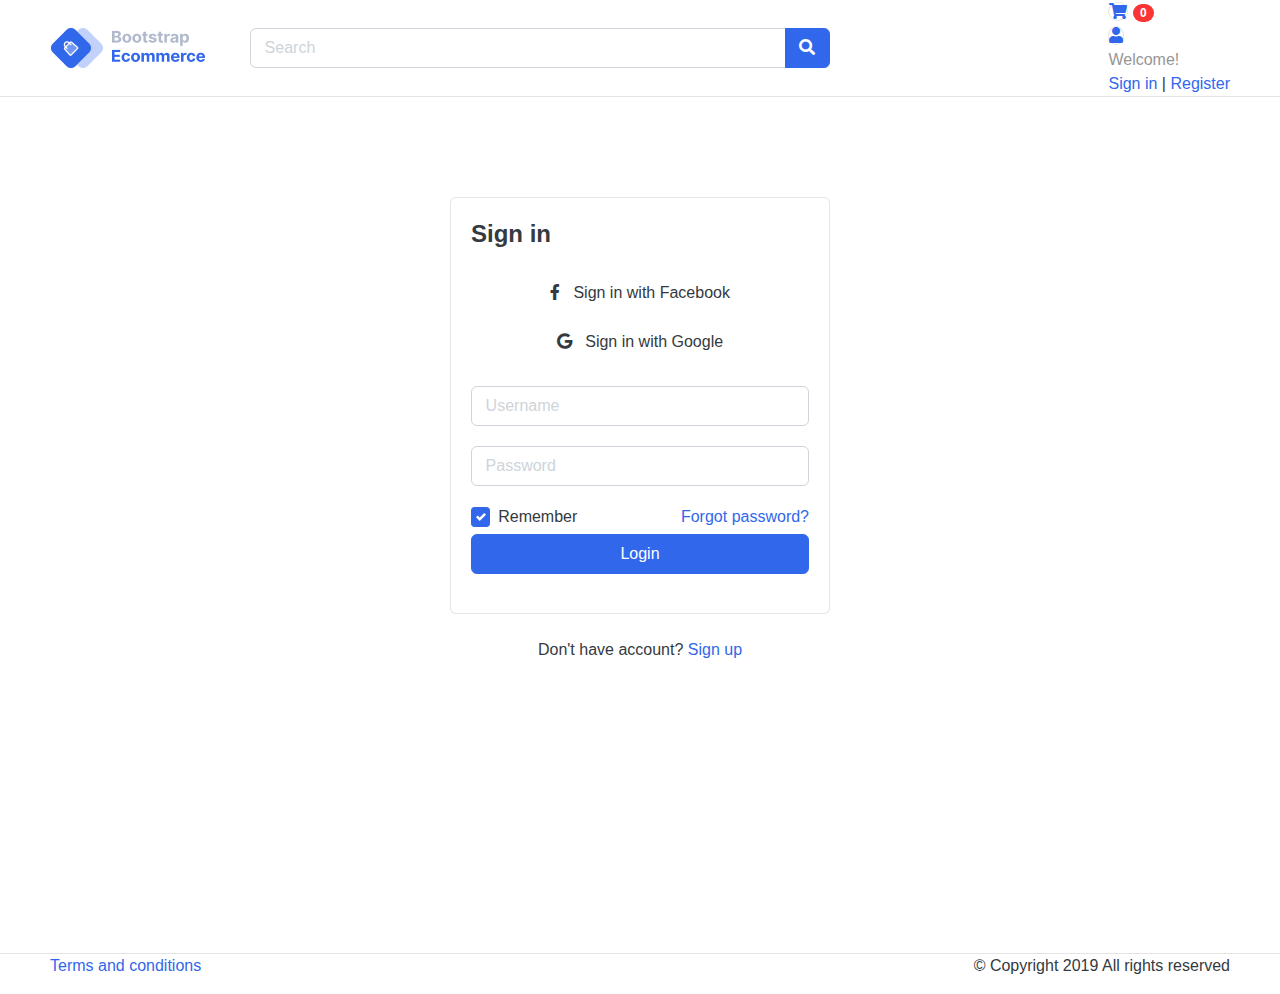
<file: user-login.html>
<!DOCTYPE HTML>
<html lang="en">

<!-- Mirrored from bootstrap-ecommerce.com/bootstrap-ecommerce-html/page-user-login.html by HTTrack Website Copier/3.x [XR&CO'2014], Mon, 22 Mar 2021 11:53:18 GMT -->
<head>
<meta charset="utf-8">
<meta http-equiv="pragma" content="no-cache" />
<meta http-equiv="cache-control" content="max-age=604800" />
<meta name="viewport" content="width=device-width, initial-scale=1, shrink-to-fit=no">

<title>Website title - bootstrap html template</title>

<link href="images/favicon.ico" rel="shortcut icon" type="image/x-icon">

<!-- jQuery -->
<script src="js/jquery-2.0.0.min.js" type="text/javascript"></script>

<!-- Bootstrap4 files-->
<script src="js/bootstrap.bundle.min.js" type="text/javascript"></script>
<link href="css/bootstrap.css" rel="stylesheet" type="text/css"/>

<!-- Font awesome 5 -->
<link href="fonts/fontawesome/css/all.min.css" type="text/css" rel="stylesheet">

<!-- custom style -->
<!-- <link href="css/ui.css" rel="stylesheet" type="text/css"/> -->
<link href="css/responsive.css" rel="stylesheet" media="only screen and (max-width: 1200px)" />

<!-- custom javascript -->
<script src="js/script.js" type="text/javascript"></script>

<script type="text/javascript">
/// some script

// jquery ready start
$(document).ready(function() {
	// jQuery code

}); 
// jquery end
</script>

</head>
<body>


<header class="section-header">
<section class="header-main border-bottom">
	<div class="container">
<div class="row align-items-center">
	<div class="col-lg-2 col-4">
		<a href="./index.html" class="brand-wrap">
			<img class="logo" src="images/logo.png">
		</a> <!-- brand-wrap.// -->
	</div>
	<div class="col-lg-6 col-sm-12">
		<form action="#" class="search">
			<div class="input-group w-100">
			    <input type="text" class="form-control" placeholder="Search">
			    <div class="input-group-append">
			      <button class="btn btn-primary" type="submit">
			        <i class="fa fa-search"></i>
			      </button>
			    </div>
		    </div>
		</form> <!-- search-wrap .end// -->
	</div> <!-- col.// -->
	<div class="col-lg-4 col-sm-6 col-12">
		<div class="widgets-wrap float-md-right">
			<div class="widget-header  mr-3">
				<a href="#" class="icon icon-sm rounded-circle border"><i class="fa fa-shopping-cart"></i></a>
				<span class="badge badge-pill badge-danger notify">0</span>
			</div>
			<div class="widget-header icontext">
				<a href="#" class="icon icon-sm rounded-circle border"><i class="fa fa-user"></i></a>
				<div class="text">
					<span class="text-muted">Welcome!</span>
					<div> 
						<a href="user-login.html">Sign in</a> |  
						<a href="user-register.html"> Register</a>
					</div>
				</div>
			</div>

		</div> <!-- widgets-wrap.// -->
	</div> <!-- col.// -->
</div> <!-- row.// -->
	</div> <!-- container.// -->
</section> <!-- header-main .// -->
</header> <!-- section-header.// -->



<!-- ========================= SECTION CONTENT ========================= -->
<section class="section-conten padding-y" style="min-height:84vh">

<!-- ============================ COMPONENT LOGIN   ================================= -->
	<div class="card mx-auto" style="max-width: 380px; margin-top:100px;">
      <div class="card-body">
      <h4 class="card-title mb-4">Sign in</h4>
      <form>
      	  <a href="#" class="btn btn-facebook btn-block mb-2"> <i class="fab fa-facebook-f"></i> &nbsp  Sign in with Facebook</a>
      	  <a href="#" class="btn btn-google btn-block mb-4"> <i class="fab fa-google"></i> &nbsp  Sign in with Google</a>
          <div class="form-group">
			 <input name="" class="form-control" id="uname" placeholder="Username" type="text">
          </div> <!-- form-group// -->
          <div class="form-group">
			<input name="" class="form-control" id="pass" placeholder="Password" type="password">
          </div> <!-- form-group// -->
          
          <div class="form-group">
          	<a href="#" class="float-right">Forgot password?</a> 
            <label class="float-left custom-control custom-checkbox"> <input type="checkbox" class="custom-control-input" checked=""> <div class="custom-control-label"> Remember </div> </label>
          </div> <!-- form-group form-check .// -->
          <div class="form-group">
              <button type="submit" onclick="login(event)" class="btn btn-primary btn-block"> Login  </button>
          </div> <!-- form-group// -->    
      </form>
      </div> <!-- card-body.// -->
    </div> <!-- card .// -->

     <p class="text-center mt-4">Don't have account? <a href="user-register.html">Sign up</a></p>
     <br><br>
<!-- ============================ COMPONENT LOGIN  END.// ================================= -->


</section>
<!-- ========================= SECTION CONTENT END// ========================= -->


<!-- ========================= FOOTER ========================= -->
<footer class="section-footer border-top padding-y">
	<div class="container">
		<p class="float-md-right"> 
			&copy Copyright 2019 All rights reserved
		</p>
		<p>
			<a href="#">Terms and conditions</a>
		</p>
	</div><!-- //container -->
</footer>
<!-- ========================= FOOTER END // ========================= -->


<script src="./mainjs/user-login.js"></script>
</body>
</html>
</file>
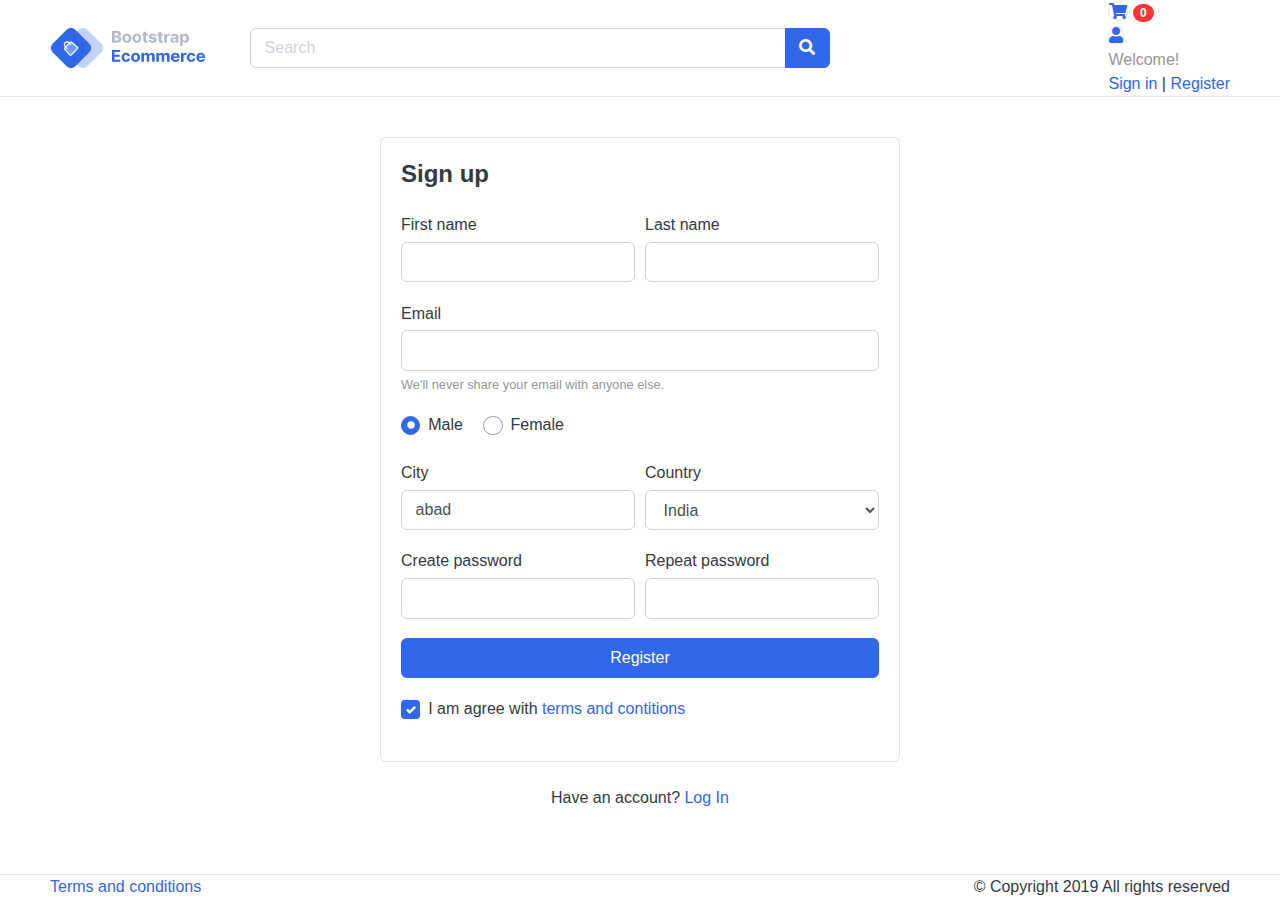
<file: user-register.html>
<!DOCTYPE HTML>
<html lang="en">

<!-- Mirrored from bootstrap-ecommerce.com/bootstrap-ecommerce-html/page-user-register.html by HTTrack Website Copier/3.x [XR&CO'2014], Mon, 22 Mar 2021 11:53:16 GMT -->
<head>
<meta charset="utf-8">
<meta http-equiv="pragma" content="no-cache" />
<meta http-equiv="cache-control" content="max-age=604800" />
<meta name="viewport" content="width=device-width, initial-scale=1, shrink-to-fit=no">

<title>Website title - bootstrap html template</title>

<link href="images/favicon.ico" rel="shortcut icon" type="image/x-icon">

<!-- jQuery -->
<script src="js/jquery-2.0.0.min.js" type="text/javascript"></script>

<!-- Bootstrap4 files-->
<script src="js/bootstrap.bundle.min.js" type="text/javascript"></script>
<link href="css/bootstrap.css" rel="stylesheet" type="text/css"/>

<!-- Font awesome 5 -->
<link href="fonts/fontawesome/css/all.min.css" type="text/css" rel="stylesheet">

<!-- custom style -->
<!-- <link href="css/ui.css" rel="stylesheet" type="text/css"/> -->
<link href="css/responsive.css" rel="stylesheet" media="only screen and (max-width: 1200px)" />

<!-- custom javascript -->
<script src="js/script.js" type="text/javascript"></script>

<script type="text/javascript">
/// some script

// jquery ready start
$(document).ready(function() {
	// jQuery code

}); 
// jquery end
</script>

</head>
<body>


<header class="section-header">
<section class="header-main border-bottom">
	<div class="container">
<div class="row align-items-center">
	<div class="col-lg-2 col-4">
		<a href="./index.html" class="brand-wrap">
			<img class="logo" src="images/logo.png">
		</a> <!-- brand-wrap.// -->
	</div>
	<div class="col-lg-6 col-sm-12">
		<form action="#" class="search">
			<div class="input-group w-100">
			    <input type="text" class="form-control" placeholder="Search">
			    <div class="input-group-append">
			      <button class="btn btn-primary" type="submit">
			        <i class="fa fa-search"></i>
			      </button>
			    </div>
		    </div>
		</form> <!-- search-wrap .end// -->
	</div> <!-- col.// -->
	<div class="col-lg-4 col-sm-6 col-12">
		<div class="widgets-wrap float-md-right">
			<div class="widget-header  mr-3">
				<a href="#" class="icon icon-sm rounded-circle border"><i class="fa fa-shopping-cart"></i></a>
				<span class="badge badge-pill badge-danger notify">0</span>
			</div>
			<div class="widget-header icontext">
				<a href="#" class="icon icon-sm rounded-circle border"><i class="fa fa-user"></i></a>
				<div class="text">
					<span class="text-muted">Welcome!</span>
					<div> 
						<a href="user-login.html">Sign in</a> |  
						<a href="#"> Register</a>
					</div>
				</div>
			</div>

		</div> <!-- widgets-wrap.// -->
	</div> <!-- col.// -->
</div> <!-- row.// -->
	</div> <!-- container.// -->
</section> <!-- header-main .// -->
</header> <!-- section-header.// -->



<!-- ========================= SECTION CONTENT ========================= -->
<section class="section-content padding-y">

<!-- ============================ COMPONENT REGISTER   ================================= -->
	<div class="card mx-auto" style="max-width:520px; margin-top:40px;">
      <article class="card-body">
		<header class="mb-4"><h4 class="card-title">Sign up</h4></header>
		<form>
				<div class="form-row">
					<div class="col form-group">
						<label>First name</label>
					  	<input type="text" id="fname" class="form-control" placeholder="">
					</div> <!-- form-group end.// -->
					<div class="col form-group">
						<label>Last name</label>
					  	<input type="text" id="lname" class="form-control" placeholder="">
					</div> <!-- form-group end.// -->
				</div> <!-- form-row end.// -->
				<div class="form-group">
					<label>Email</label>
					<input type="email" id="email" class="form-control" placeholder="">
					<small class="form-text text-muted">We'll never share your email with anyone else.</small>
				</div> <!-- form-group end.// -->
				<div class="form-group">
					<label class="custom-control custom-radio custom-control-inline">
					  <input class="custom-control-input" checked="" id="male" type="radio" name="gender" value="male">
					  <span class="custom-control-label"> Male </span>
					</label>
					<label class="custom-control custom-radio custom-control-inline">
					  <input class="custom-control-input" type="radio" id="female" name="gender" value="male">
					  <span class="custom-control-label"> Female </span>
					</label>
				</div> <!-- form-group end.// -->
				<div class="form-row">
					<div class="form-group col-md-6">
					  <label>City</label>
					  <input type="text" id="city" class="form-control" value="abad">
					</div> <!-- form-group end.// -->
					<div class="form-group col-md-6">
					  <label>Country</label>
					  <select id="country" class="form-control">
					    <option> Choose...</option>
					      <option selected="">India</option>
					      <option>Russia</option>
					      <option >United States</option>
					      <option>Afganistan</option>
					  </select>
					</div> <!-- form-group end.// -->
				</div> <!-- form-row.// -->
				<div class="form-row">
					<div class="form-group col-md-6">
						<label>Create password</label>
					    <input class="form-control" id="pass" type="text">
					</div> <!-- form-group end.// --> 
					<div class="form-group col-md-6">
						<label>Repeat password</label>
					    <input class="form-control" id="cpass" type="text">
					</div> <!-- form-group end.// -->  
				</div>
			    <div class="form-group">
			        <button type="submit" id="save" onclick="registeruser(event)" class="btn btn-primary btn-block"> Register  </button>
			    </div> <!-- form-group// -->      
			    <div class="form-group"> 
		            <label class="custom-control custom-checkbox"> <input type="checkbox" class="custom-control-input" checked="" id="checkbox"> <div class="custom-control-label"> I am agree with <a href="#">terms and contitions</a>  </div> </label>
		        </div> <!-- form-group end.// -->           
			</form>
		</article><!-- card-body.// -->
    </div> <!-- card .// -->
    <p class="text-center mt-4">Have an account? <a href="user-login.html">Log In</a></p>
    <br><br>
<!-- ============================ COMPONENT REGISTER  END.// ================================= -->


</section>
<!-- ========================= SECTION CONTENT END// ========================= -->


<!-- ========================= FOOTER ========================= -->
<footer class="section-footer border-top padding-y">
	<div class="container">
		<p class="float-md-right"> 
			&copy Copyright 2019 All rights reserved
		</p>
		<p>
			<a href="#">Terms and conditions</a>
		</p>
	</div><!-- //container -->
</footer>
<!-- ========================= FOOTER END // ========================= -->


<script src="./mainjs/user-register.js"></script>

</body>
</html>
</file>
<file: css/ui.css>
@charset "UTF-8";
/* ==== BASE STYLES ====*/
/* ==================== GLOBAL STYLES ======================= */
/* @import url("../../../rsms.me/inter/inter.css"); */
html {
  font-family: "Inter", sans-serif;
  font-size: 15px;
}

/* ========================
INCLUDE STYLES AND COMPONENTS
===================== */
/* ================== HELPERS  =================== */
a:hover {
  text-decoration: none;
}

.img-wrap {
  text-align: center;
  display: block;
}
.img-wrap img {
  max-width: 100%;
}

.icon-wrap {
  text-align: center;
  display: inline-block;
}

.price-wrap {
  letter-spacing: -0.7px;
}

.content-body {
  flex: 1 1 auto;
  padding: 2rem 2.3rem;
}

/* =================  DEFINED VARIABLES =================== */
.icon-xs,
.icon-sm,
.icon-md,
.icon-lg {
  display: inline-block;
  text-align: center;
  flex-shrink: 0;
  flex-grow: 0;
}

.icon-xs {
  width: 32px;
  height: 32px;
  line-height: 32px !important;
  font-size: 16px;
}

.icon-sm {
  width: 48px;
  height: 48px;
  line-height: 48px !important;
  font-size: 20px;
}

.icon-md {
  width: 60px;
  height: 60px;
  line-height: 60px !important;
  font-size: 28px;
}

.icon-lg {
  width: 96px;
  height: 96px;
  line-height: 96px !important;
  font-size: 42px;
}

.img-xs,
.img-sm,
.img-md,
.img-lg {
  -o-object-fit: cover;
  object-fit: cover;
  flex-shrink: 0;
  flex-grow: 0;
}

.img-xs {
  width: 40px;
  height: 40px;
}

.img-sm {
  width: 80px;
  height: 80px;
}

.img-md {
  width: 140px;
  height: 140px;
}

.img-lg {
  width: 250px;
  height: 250px;
}

.center-xy {
  top: 50%;
  left: 50%;
  position: absolute;
  transform: translate(-50%, -50%);
}

.center-y {
  top: 50%;
  position: absolute;
  transform: translateY(-50%);
}

.center-x {
  left: 50%;
  position: absolute;
  transform: translateX(-50%);
}

.vh-100 {
  height: 100vh;
}

.overflow-h {
  overflow: hidden;
}

.flip-h {
  transform: scaleX(-1);
}

.opacity {
  opacity: 0.5;
}

[class*="hover-"] {
  transition: 0.5s;
}

.hover-bg:hover {
  background: #3167eb;
  /* For browsers that do not support gradients */
  /* For Safari 5.1 to 6.0 */
  /* For Opera 11.1 to 12.0 */
  /* For Firefox 3.6 to 15 */
  background: linear-gradient(to bottom right, #3167eb, #3167eb);
  /* Standard syntax */
  transition: 0.5s;
}

.hover-zoom:hover {
  transition: 0.5s;
  transform: scaleX(1);
}

/* ============== spacing ============== */
.padding-y {
  padding-top: 40px;
  padding-bottom: 40px;
}

.padding-top {
  padding-top: 40px;
}

.padding-bottom {
  padding-bottom: 40px;
}

.padding-y-lg {
  padding-top: 80px;
  padding-bottom: 80px;
}

.padding-top-lg {
  padding-top: 80px;
}

.padding-bottom-lg {
  padding-bottom: 80px;
}

.padding-y-sm {
  padding-top: 20px;
  padding-bottom: 20px;
}

.padding-top-sm {
  padding-top: 20px;
}

.padding-bottom-sm {
  padding-bottom: 20px;
}

.relative {
  position: relative;
}

.absolute {
  position: absolute;
}

var {
  font-style: normal;
}

figure {
  margin-bottom: 0;
}

.form-noborder input,
.form-noborder select,
.form-noborder .btn {
  border: 0;
}
.form-noborder select.form-control-lg:not([size]):not([multiple]) {
  height: 2.875rem;
}

/* all clearfix */
article:after,
.form-group:after {
  display: block;
  clear: both;
  content: "";
}

/* -------------------- small grid gutter --------------------- */
.row-sm {
  margin-right: -7px;
  margin-left: -7px;
  display: flex;
  flex-wrap: wrap;
}

.row-sm > [class^="col"] {
  padding-left: 7px;
  padding-right: 7px;
}

.bg {
  background-color: #f8f9fa;
}

.bg-white {
  background-color: #fff;
}

.bg-orange {
  background-color: #ff9017;
}

.bg-green {
  background-color: #00b517;
}

.bg-blue {
  background-color: #3167eb;
}

.bg-red {
  background-color: #fa3434;
}

.bg-gradient-blue {
  background: rgba(33, 37, 41, 0.4);
  /* For browsers that do not support gradients */
  /* For Safari 5.1 to 6.0 */
  /* For Opera 11.1 to 12.0 */
  /* For Firefox 3.6 to 15 */
  background: linear-gradient(
    to bottom right,
    rgba(49, 103, 235, 0.9),
    rgba(33, 37, 41, 0.4)
  );
  /* Standard syntax */
  transition: 0.5s;
}

.bg-gradient-green {
  background: rgba(33, 37, 41, 0.4);
  /* For browsers that do not support gradients */
  /* For Safari 5.1 to 6.0 */
  /* For Opera 11.1 to 12.0 */
  /* For Firefox 3.6 to 15 */
  background: linear-gradient(
    to bottom right,
    rgba(0, 181, 23, 0.9),
    rgba(33, 37, 41, 0.4)
  );
  /* Standard syntax */
  transition: 0.5s;
}

.bg-gradient-orange {
  background: rgba(33, 37, 41, 0.4);
  /* For browsers that do not support gradients */
  /* For Safari 5.1 to 6.0 */
  /* For Opera 11.1 to 12.0 */
  /* For Firefox 3.6 to 15 */
  background: linear-gradient(
    to bottom right,
    rgba(255, 144, 23, 0.9),
    rgba(33, 37, 41, 0.4)
  );
  /* Standard syntax */
  transition: 0.5s;
}

.bg-gradient-red {
  background: rgba(33, 37, 41, 0.4);
  /* For browsers that do not support gradients */
  /* For Safari 5.1 to 6.0 */
  /* For Opera 11.1 to 12.0 */
  /* For Firefox 3.6 to 15 */
  background: linear-gradient(
    to bottom right,
    rgba(250, 52, 52, 0.9),
    rgba(33, 37, 41, 0.4)
  );
  /* Standard syntax */
  transition: 0.5s;
}

.bg-gradient-pink {
  background: rgba(33, 37, 41, 0.4);
  /* For browsers that do not support gradients */
  /* For Safari 5.1 to 6.0 */
  /* For Opera 11.1 to 12.0 */
  /* For Firefox 3.6 to 15 */
  background: linear-gradient(
    to bottom right,
    rgba(232, 62, 140, 0.9),
    rgba(33, 37, 41, 0.4)
  );
  /* Standard syntax */
  transition: 0.5s;
}

.bg-pattern {
  background-image: url(../../index.html),
    linear-gradient(135deg, #3167eb, #545454);
  background-size: cover, auto;
  background-repeat: no-repeat, repeat;
  background-position: 0px 0px, 50% 50%;
}

.bg-img {
  overflow: hidden;
  background-color: #ddd;
  background-image: linear-gradient(
      135deg,
      rgba(49, 103, 235, 0.8),
      rgba(84, 84, 84, 0.9)
    ),
    url("../../index.html");
  background-position: 0px 0px, 50% 50%;
  background-size: auto cover;
}

.overlay-gradient {
  position: relative;
}
.overlay-gradient:before {
  position: absolute;
  content: "";
  display: block;
  top: 0;
  left: 0;
  right: 0;
  bottom: 0;
  opacity: 0.6;
  transition: 0.5s;
  background: aqua;
  /* For browsers that do not support gradients */
  /* For Safari 5.1 to 6.0 */
  /* For Opera 11.1 to 12.0 */
  /* For Firefox 3.6 to 15 */
  background: linear-gradient(to bottom right, #3167eb, aqua);
  /* Standard syntax */
}
.overlay-gradient:hover:before {
  opacity: 0.9;
}

/* --------------------- titles ---------------------- */
.section-heading {
  margin-bottom: 20px;
  margin-top: 15px;
}

.section-title {
  color: #212529;
}

.title-text {
  margin-top: 30px;
  margin-bottom: 10px;
  font-weight: bold;
  color: #212529;
}

.title-page {
  color: #212529;
}

.text-lg {
  font-size: 1.3rem;
}

.b {
  font-weight: 600;
}

.white {
  color: #fff;
}

.dark {
  color: #212529;
}

.black {
  color: #000;
}

p:last-child {
  margin-bottom: 0;
}

/* ==================  title helpers ================ */
.rtl {
  direction: rtl;
}

.ltr {
  direction: ltr;
}

/* ================== SECTIONS =================== */
/* ================== header main ==================  */
.header-top-light .nav-link {
  color: #969696;
}
.header-top-light .nav-link:hover {
  color: #212529;
}

.header-main {
  position: relative;
  padding-top: 1rem;
  padding-bottom: 1rem;
}

.brand-wrap .logo,
.navbar-brand .logo {
  margin-right: 7px;
  max-height: 42px;
  display: inline-block;
}

.navbar-main .nav-link {
  font-weight: 500;
  color: #1c1c1c;
}
.navbar-main .nav-link:hover {
  color: #666;
}

.widget-header {
  display: inline-block;
  vertical-align: middle;
  position: relative;
}
.widget-header a {
  color: #343a40;
}
.widget-header a:hover {
  color: #3167eb;
}
.widget-header i {
  color: #969696;
}
.widget-header form {
  min-width: 280px;
}
.widget-header .title {
  display: block;
}
.widget-header .notify {
  position: absolute;
  top: -3px;
  right: -10px;
}
.widget-header:hover i {
  color: #3167eb;
}

/* desktop only */
/* desktop only .end */
/* ================ SECTION-FOOTER ==================  */
.section-footer ul li {
  margin-bottom: 5px;
}
.section-footer ul a {
  color: inherit;
}
.section-footer ul a:hover {
  color: #3167eb;
}
.section-footer .logo-footer {
  height: 40px;
}
.section-footer .title {
  font-weight: 600;
  margin-bottom: 16px;
  color: #212529;
}

.footer-bottom {
  padding-top: 20px;
  padding-bottom: 20px;
}

.footer-copyright {
  padding-top: 20px;
  padding-bottom: 20px;
}

/* ================== COMPONENTS =================== */
/* ================ OWL SLIDER BANNER ================ */
.slider-banner-owl .owl-nav .owl-prev,
.slider-banner-owl .owl-nav .owl-next {
  padding: 16px 7px;
  color: #fff;
  display: inline-block;
  background-color: rgba(0, 0, 0, 0.3);
  position: absolute;
  z-index: 9;
  position: absolute;
}
.slider-banner-owl .owl-nav .owl-prev {
  left: 0;
}
.slider-banner-owl .owl-nav .owl-next {
  right: 0;
}
.slider-banner-owl .item-slide img {
  width: 100%;
  -o-object-fit: cover;
  object-fit: cover;
}

.slider-banner-slick .slick-prev,
.slider-banner-slick .slick-next {
  padding: 18px 7px;
  color: #fff;
  display: inline-block;
  background-color: rgba(0, 0, 0, 0.3);
  position: absolute;
  z-index: 9;
  position: absolute;
}
.slider-banner-slick .slick-prev:before,
.slider-banner-slick .slick-next:before {
  display: none;
}
.slider-banner-slick .slick-prev {
  left: 0;
}
.slider-banner-slick .slick-next {
  right: 0;
}
.slider-banner-slick .item-slide img {
  min-width: 100%;
  min-height: 100%;
  -o-object-fit: cover;
  object-fit: cover;
}

.btn-facebook {
  background-color: #405d9d;
  color: #fff;
}
.btn-facebook:hover {
  color: #fff;
}

.btn-instagram {
  background-color: #e52d27;
  color: #fff;
}
.btn-instagram:hover {
  color: #fff;
}

.btn-youtube {
  background-color: #c8046c;
  color: #fff;
}
.btn-youtube:hover {
  color: #fff;
}

.btn-twitter {
  background-color: #42aeec;
  color: #fff;
}
.btn-twitter:hover {
  color: #fff;
}

.btn-google {
  background-color: #ff7575;
  color: #fff;
}
.btn-google:hover {
  color: #fff;
}

.btn-icon {
  width: calc(1.5em + 0.9rem + 2px);
  text-align: center;
  padding-left: 0;
  padding-right: 0;
}
.btn-icon i {
  line-height: 1;
}

.btn-light {
  background-color: #fff;
  border-color: #e4e4e4;
}
.btn-light i {
  color: #969696;
}
.btn-light:hover {
  background-color: #fff;
  border-color: #989898;
}

.btn .text + i {
  margin-left: 10px;
}
.btn i + .text {
  margin-left: 10px;
}

.itemside {
  position: relative;
  display: flex;
  width: 100%;
}
.itemside .aside {
  position: relative;
  flex-shrink: 0;
}
.itemside .info {
  padding-left: 15px;
  padding-right: 7px;
}
.itemside p {
  margin-bottom: 0;
}
.itemside .title {
  display: block;
  margin-bottom: 5px;
  color: #212529;
}
.itemside a.title:hover {
  color: #3167eb;
}

a.itemside {
  color: initial;
}

.items-bordered-wrap .itemside:not(:last-child) {
  border-bottom: 1px solid #e4e4e4;
  padding-bottom: 10px;
  margin-bottom: 10px;
}

.itemlist {
  padding: 20px;
  border-bottom: 1px solid #eee;
}

.list-inline {
  margin-bottom: 0;
}

.list-inline-item {
  vertical-align: middle;
}

/* --------- description list --------*/
dl[class="row"] {
  margin-bottom: 0;
}
[class*="dlist-"] {
  margin-bottom: 5px;
}
[class*="dlist-"] dd {
  margin-bottom: 0;
}

.dlist-inline dt,
.dlist-inline dd {
  display: inline-block;
}

.dlist-align {
  display: flex;
}
.dlist-align dt {
  width: 150px;
  word-wrap: break-word;
  font-weight: normal;
}
.dlist-align dd {
  flex-grow: 1;
}

/* -------------------- list.row--------------------- */
ul.row,
ul.row-sm {
  list-style: none;
  padding: 0;
}

/* ================= lists ================= */
[class*="list-"] li:after {
  visibility: hidden;
  display: block;
  content: "";
  overflow: hidden;
  height: 0;
  clear: both;
}

.list-icon {
  list-style: none;
  padding-left: 0;
}
.list-icon li {
  margin-bottom: 7px;
  position: relative;
  padding-left: 30px;
}
.list-icon .icon {
  width: 22px;
  margin-right: 15px;
  vertical-align: middle;
  text-align: center;
  color: #545454;
  position: absolute;
  top: 3px;
  left: 0;
}
.list-icon span {
  vertical-align: middle;
}

.list-bullet,
.list-dots {
  list-style: none;
  padding-left: 0;
}
.list-bullet li,
.list-dots li {
  margin-bottom: 5px;
  position: relative;
  padding-left: 15px;
}
.list-bullet li::before,
.list-dots li::before {
  content: " ";
  position: absolute;
  top: 8px;
  left: 0;
  width: 7px;
  border-radius: 100%;
  height: 7px;
  background: #ced4da;
}

.list-check {
  padding-left: 0;
  list-style: none;
}
.list-check > li {
  position: relative;
  padding-left: 24px;
  margin-bottom: 7px;
}
.list-check > li::before {
  font-family: "Font Awesome 5 Free";
  font-weight: 900;
  font-size: 12px;
  color: #00b517;
  position: absolute;
  top: 2px;
  left: 0;
  content: "";
}

.list-normal {
  list-style: none;
  padding-left: 0;
}
.list-normal li {
  padding-left: 1em;
  margin-bottom: 7px;
}
.list-normal li:before {
  content: "•";
  color: #3167eb;
  display: inline-block;
  width: 1em;
  margin-left: -1em;
}

.list-menu {
  list-style: none;
  margin: 0;
  padding-left: 0;
}
.list-menu li {
  margin-bottom: 5px;
}
.list-menu a {
  color: #343a40;
}
.list-menu a:hover {
  color: #3167eb;
}

.cols-two {
  -moz-column-count: 2;
  column-count: 2;
}

.cols-three {
  -moz-column-count: 3;
  column-count: 3;
}

.cols-four {
  -moz-column-count: 4;
  column-count: 4;
}

/* IF CARD IS LINKED */
a[class*="card"] {
  color: initial;
}
a[class*="card"]:hover .title {
  color: #3167eb;
}

/* BASE STYLE FOR PRODUCT ITEM */
[class*="card-product"] a.title {
  color: #212529;
  display: block;
}
[class*="card-product"] a.title:hover {
  color: #3167eb;
}
[class*="card-product"] .badge {
  top: 10px;
  left: 10px;
  position: absolute;
}
[class*="card-product"] p {
  margin-bottom: 0;
}
[class*="card-product"] .img-wrap {
  overflow: hidden;
  position: relative;
}
[class*="card-product"] .img-wrap img {
  height: 100%;
  max-width: 100%;
  width: auto;
  display: inline-block;
  -o-object-fit: cover;
  object-fit: cover;
}

/* GRID STYLE PRODUCT ITEM */
.card-product-grid {
  margin-bottom: 20px;
}
.card-product-grid .img-wrap {
  border-radius: 0.2rem 0.2rem 0 0;
  height: 220px;
}
.card-product-grid .info-wrap {
  overflow: hidden;
  padding: 18px 20px;
}
.card-product-grid .bottom-wrap {
  padding: 18px;
  border-top: 1px solid #e4e4e4;
}
.card-product-grid .topbar {
  position: absolute;
  top: 0;
  width: 100%;
  z-index: 10;
  left: 0;
  text-align: initial;
  padding: 10px 15px;
}
.card-product-grid .topbar a {
  color: #ccc;
}
.card-product-grid .topbar a:hover {
  color: #3167eb;
}
.card-product-grid .fix-height {
  height: 80px;
  overflow: hidden;
}
.card-product-grid .btn-overlay {
  transition: 0.5s;
  opacity: 0;
  left: 0;
  bottom: 0;
  color: #fff;
  width: 100%;
  padding: 5px 0;
  text-align: center;
  position: absolute;
  background: rgba(0, 0, 0, 0.5);
}
.card-product-grid:hover .btn-overlay {
  opacity: 1;
}
.card-product-grid:hover {
  box-shadow: 0 4px 15px rgba(153, 153, 153, 0.3);
  transition: 0.3s;
}

.item-slide .card-product-grid {
  margin-bottom: 0;
}

/* LARGE LIST STYLE PRODUCT ITEM */
.card-product-list {
  margin-bottom: 20px;
}
.card-product-list .img-wrap {
  height: 220px;
  border-radius: 0.37rem 0 0 0.37rem;
}
.card-product-list .info-main {
  padding: 1.5rem 1rem;
}
.card-product-list .info-aside {
  padding: 1.5rem 1rem;
  border-left: 1px solid #e4e4e4;
  height: 100%;
}

.card-sm .img-wrap {
  height: 160px;
}

.card-lg .img-wrap {
  height: 280px;
}

.card-banner {
  display: flex;
  position: relative;
  overflow: hidden;
  background-color: #fff;
  background-size: cover;
  background-position: center center;
  border-radius: 0.37rem;
}
.card-banner .card-body {
  background-size: cover;
  position: relative;
  z-index: 10;
}
.card-banner .caption {
  background-color: rgba(0, 0, 0, 0.65);
  z-index: 10;
  padding: 1.25rem;
  color: #fff;
}
.card-banner .caption.bottom {
  bottom: 0;
  left: 0;
  position: absolute;
  width: 100%;
}
.card-banner .caption.top {
  top: 0;
  left: 0;
  position: absolute;
  width: 100%;
}
.card-banner .caption.left {
  top: 0;
  left: 0;
  bottom: 0;
  position: absolute;
}
.card-banner .text-bottom {
  position: absolute;
  left: 0;
  bottom: 0;
  left: 0;
  z-index: 10;
  width: 100%;
  padding: 7px 20px;
  padding-top: 30px;
  border-radius: 0 0 0.37rem 0.37rem;
  background: linear-gradient(
    to bottom,
    rgba(0, 0, 0, 0) 0%,
    rgba(0, 0, 0, 0.8) 100%
  );
  color: #fff;
}
.card-banner .img-bg {
  position: absolute;
  right: 0;
  bottom: 0;
  mix-blend-mode: multiply;
  max-width: 100%;
}

.card .img-wrap {
  overflow: hidden;
}

.icontext {
  display: inline-flex;
  align-items: center;
  vertical-align: middle;
}
.icontext p {
  margin-bottom: 0;
}
.icontext .text {
  width: 100%;
  line-height: 1.2;
}
.icontext .icon {
  position: relative;
  margin-right: 10px;
  flex-shrink: 0;
  flex-grow: 0;
}
.icontext .title {
  display: block;
  margin-bottom: 0;
}

.tag {
  display: inline-block;
  padding: 3px 7px;
  background: #f2f2f2;
  border: 1px solid #eee;
  border-radius: 3px;
  margin-top: 4px;
  margin-right: 2px;
  font-size: 85%;
}

.item-logo {
  margin-bottom: 20px;
  text-align: center;
}
.item-logo img {
  max-height: 65px;
}

.notify {
  position: absolute;
  top: -4px;
  right: -10px;
  display: inline-block;
  padding: 0.25em 0.6em;
  font-size: 12px;
  line-height: 1;
  text-align: center;
  border-radius: 3rem;
  color: #fff;
  background-color: #fa3434;
}

.price {
  font-weight: 600;
  color: #212529;
}

.price-old {
  color: #969696;
  margin-left: 3px;
  font-size: 85%;
}

.icon-control {
  margin-top: 5px;
  float: right;
  font-size: 80%;
}

.card-header .title {
  margin-bottom: 0;
  line-height: 1.5;
}

.filter-group {
  border-bottom: 1px solid #e4e4e4;
}
.filter-group .card-header {
  border-bottom: 0;
}
.filter-group:last-child {
  border-bottom: 0;
}

/* ====================== block ==================== */
.box {
  padding: 18px;
  background: #fff;
  border-radius: 0.37rem;
  border: 1px solid #e4e4e4;
}
.box img {
  max-width: 100%;
}

/* ================= RATINGS ============== */
.label-rating {
  margin-left: 7px;
  display: inline-block;
  vertical-align: middle;
}

/* rating-list */
.rating-stars {
  display: inline-block;
  vertical-align: middle;
  list-style: none;
  margin: 0;
  padding: 0;
  position: relative;
  white-space: nowrap;
  clear: both;
}
.rating-stars i {
  font-size: 14px;
  color: #ccc;
  display: inline;
}
.rating-stars img {
  height: 14px;
  max-width: none;
}
.rating-stars li {
  display: block;
  text-overflow: clip;
  white-space: nowrap;
  z-index: 1;
}
.rating-stars li.stars-active {
  z-index: 2;
  position: absolute;
  top: 0;
  left: 0;
  overflow: hidden;
}
.rating-stars li.stars-active i {
  color: orange;
}
.rating-stars.stars-lg img {
  height: 20px;
  max-width: none;
}

/* ================= TRACKING ============== */
.tracking-wrap {
  position: relative;
  background-color: #ddd;
  height: 7px;
  display: flex;
  margin-bottom: 60px;
  margin-top: 50px;
}
.tracking-wrap .step {
  flex-grow: 1;
  width: 25%;
  margin-top: -18px;
  text-align: center;
  position: relative;
}
.tracking-wrap .step::before {
  height: 7px;
  position: absolute;
  content: "";
  width: 100%;
  left: 0;
  top: 18px;
}
.tracking-wrap .icon {
  display: inline-block;
  width: 40px;
  height: 40px;
  line-height: 40px;
  position: relative;
  border-radius: 100%;
  background: #ddd;
}
.tracking-wrap .text {
  display: block;
  margin-top: 7px;
}
.tracking-wrap .step.active .icon {
  background: #3167eb;
  color: #fff;
}
.tracking-wrap .step.active .text {
  font-weight: 400;
  color: #000;
}
.tracking-wrap .step.active:before {
  background: #3167eb;
}

.menu-category {
  margin: 0;
  padding: 0;
}
.menu-category li {
  position: relative;
  display: block;
  border-bottom: 1px solid #e4e4e4;
}
.menu-category li:last-child {
  border-bottom: 0;
}
.menu-category a {
  color: #212529;
}
.menu-category > li > a {
  display: block;
  padding: 10px 18px;
}
.menu-category .submenu {
  display: none;
  margin: 0;
  padding: 0;
  box-shadow: 5px 5px 15px rgba(0, 0, 0, 0.2);
  z-index: 20;
  position: absolute;
  left: 100%;
  top: 0;
  width: 250px;
  background: #fff;
}
.menu-category .submenu li {
  list-style: none;
}
.menu-category .submenu li a {
  padding: 10px 16px;
  display: block;
}
.menu-category li:hover {
  background: #f8f9fa;
  transition: all 0.3s;
}
.menu-category li:hover .submenu {
  display: block;
  margin-left: 0px;
}
.menu-category .has-submenu > a:after {
  content: "›";
  font-size: 24px;
  color: #999;
  line-height: 18px;
  font-weight: bold;
  float: right;
}

.form-inline input[type="number"] {
  max-width: 100px;
}

.input-spinner {
  width: 125px;
  flex-wrap: nowrap;
  display: inline-flex;
  vertical-align: middle;
}
.input-spinner input.form-control {
  text-align: center;
  max-width: 46px;
  font-weight: bold;
  flex-basis: 46px;
  border-color: #e4e4e4;
  flex-grow: 0;
}
.input-spinner .btn {
  width: 42px;
  text-align: center;
  padding-left: 0.5rem;
  padding-right: 0.5rem;
}

.checkbox-btn {
  position: relative;
}
.checkbox-btn input {
  position: absolute;
  z-index: -1;
  opacity: 0;
}
.checkbox-btn input:checked ~ .btn {
  border-color: #3167eb;
  background-color: #3167eb;
  color: #fff;
}

.btn-check {
  position: relative;
  display: inline-block;
  border: 2px solid #dee2e6;
  transition: 0s !important;
}
.btn-check input {
  position: absolute;
  z-index: -1;
  opacity: 0;
}
.btn-check input:checked ~ .btn {
  border-color: #3167eb;
  background-color: #3167eb;
  color: #fff;
}
.btn-check:hover:not(.active) {
  border-color: #bbb;
}

.js-check {
  position: relative;
}
.js-check .title {
  margin-left: 22px;
}
.js-check input {
  position: absolute;
  top: 21px;
  left: 18px;
}
.js-check.active {
  border-color: #3167eb;
}
.js-check:hover:not(.active) {
  border-color: #ccc;
}

.js-check.box {
  width: 100%;
  border-width: 3px;
}

.card-header .form-check {
  margin-bottom: 0;
  padding-top: 5px;
  padding-bottom: 5px;
}

/* ================== PAGES =================== */
/* ================ PAGES HEADER ================== */
.section-pagetop {
  padding: 45px 0;
}

/* ================== PAGE DETAILS ==================  */
.gallery-wrap .img-big-wrap {
  margin-bottom: 10px;
  border-radius: 0.37rem;
  overflow: hidden;
  background-color: #fff;
}
.gallery-wrap .img-big-wrap a {
  text-align: center;
  display: block;
}
.gallery-wrap .img-big-wrap img {
  height: 450px;
  width: auto;
  display: inline-block;
  cursor: zoom-in;
}
.gallery-wrap .thumbs-wrap {
  text-align: center;
  margin-bottom: 20px;
}
.gallery-wrap .thumbs-wrap .item-thumb {
  width: 60px;
  height: 60px;
  border: 1px solid #ddd;
  border-radius: 6px;
  margin: 3px;
  display: inline-block;
  overflow: hidden;
}
.gallery-wrap .thumbs-wrap img {
  max-width: 100%;
  max-height: 100%;
  -o-object-fit: cover;
  object-fit: cover;
  border-radius: 4px;
  cursor: zoom-in;
}
.gallery-wrap .thumbs-wrap img:hover {
  -webkit-filter: brightness(1.1);
  filter: brightness(1.1);
  cursor: zoom-in;
}

.item-option-select {
  margin-bottom: 1rem;
  display: inline-block;
  margin-right: 15px;
}
.item-option-select .btn {
  min-width: 80px;
}

/* ================ PAGES HEADER ================== */
/* ====================== shopping-cart ==================== */
.table-shopping-cart.table td,
.table-shopping-cart.table th {
  padding-left: 1.25rem;
  padding-right: 1.25rem;
}
.table-shopping-cart .price-wrap {
  line-height: 1.2;
}
.table-shopping-cart .price {
  font-weight: bold;
  margin-right: 5px;
  display: block;
}

/*# sourceMappingURL=ui.css.map */
</file>
<file: css/responsive.css>
.mobile-block {
  display: none;
}

@media (max-width: 1200px) {
  /* tablet devices */
}
@media (max-width: 992px) {
  /* small tablet devices */
  .slider-main .item-slide {
    height: auto;
  }

  .table-shopping-cart tr td:first-child {
    width: 250px;
  }
  .table-shopping-cart .itemside .info {
    padding: 0;
  }
  .table-shopping-cart .itemside .aside {
    display: none;
  }
}
@media all and (max-width: 768px) {
  /* mobile devices */
  .mobile-block {
    display: block;
  }

  .mobile-hide {
    display: none;
  }

  .section-header .logo {
    max-height: 40px;
    width: auto;
  }
  .section-header .header-main .brand-wrap {
    margin-bottom: 1rem;
    display: inline-block;
  }
  .section-header .header-main .search {
    margin-bottom: 1rem;
  }

  .item-feature {
    margin-bottom: 20px;
  }

  .mobile-order-first {
    order: -1;
  }

  .mobile-order-1 {
    order: 1;
  }

  .mobile-order-2 {
    order: 2;
  }

  .mobile-order-3 {
    order: 3;
  }

  .mobile-py {
    padding-top: 20px;
    padding-bottom: 20px;
  }

  .mobile-pb {
    padding-bottom: 20px;
  }

  .mobile-pt {
    padding-top: 20px;
  }

  .navbar-expand .navbar-collapse {
    flex-direction: column;
  }
}

/*# sourceMappingURL=responsive.css.map */
</file>
<file: admin/admin-asset/css/dashboard.css>
body {
  font-size: .875rem;
}

.feather {
  width: 16px;
  height: 16px;
  vertical-align: text-bottom;
}

/*
 * Sidebar
 */

.sidebar {
  position: fixed;
  top: 0;
  /* rtl:raw:
  right: 0;
  */
  bottom: 0;
  /* rtl:remove */
  left: 0;
  z-index: 100; /* Behind the navbar */
  padding: 48px 0 0; /* Height of navbar */
  box-shadow: inset -1px 0 0 rgba(0, 0, 0, .1);
}

@media (max-width: 767.98px) {
  .sidebar {
    top: 5rem;
  }
}

.sidebar-sticky {
  position: relative;
  top: 0;
  height: calc(100vh - 48px);
  padding-top: .5rem;
  overflow-x: hidden;
  overflow-y: auto; /* Scrollable contents if viewport is shorter than content. */
}

.sidebar .nav-link {
  font-weight: 500;
  color: #333;
}

.sidebar .nav-link .feather {
  margin-right: 4px;
  color: #727272;
}

.sidebar .nav-link.active {
  color: #007bff;
}

.sidebar .nav-link:hover .feather,
.sidebar .nav-link.active .feather {
  color: inherit;
}

.sidebar-heading {
  font-size: .75rem;
  text-transform: uppercase;
}

/*
 * Navbar
 */

.navbar-brand {
  padding-top: .75rem;
  padding-bottom: .75rem;
  font-size: 1rem;
  background-color: rgba(0, 0, 0, .25);
  box-shadow: inset -1px 0 0 rgba(0, 0, 0, .25);
}

.navbar .navbar-toggler {
  top: .25rem;
  right: 1rem;
}

.navbar .form-control {
  padding: .75rem 1rem;
  border-width: 0;
  border-radius: 0;
}

.form-control-dark {
  color: #fff;
  background-color: rgba(255, 255, 255, .1);
  border-color: rgba(255, 255, 255, .1);
}

.form-control-dark:focus {
  border-color: transparent;
  box-shadow: 0 0 0 3px rgba(255, 255, 255, .25);
}
</file>
<file: css/produt.css>
.product_img {
  padding: 10px;
}
.details {
  border: none;
  font-size: 20px;
}

.offers {
  font-size: 15px;
  line-height: 25px;
  word-spacing: 1.5px;
}
.price {
  font-size: 28px;
}
</file>
